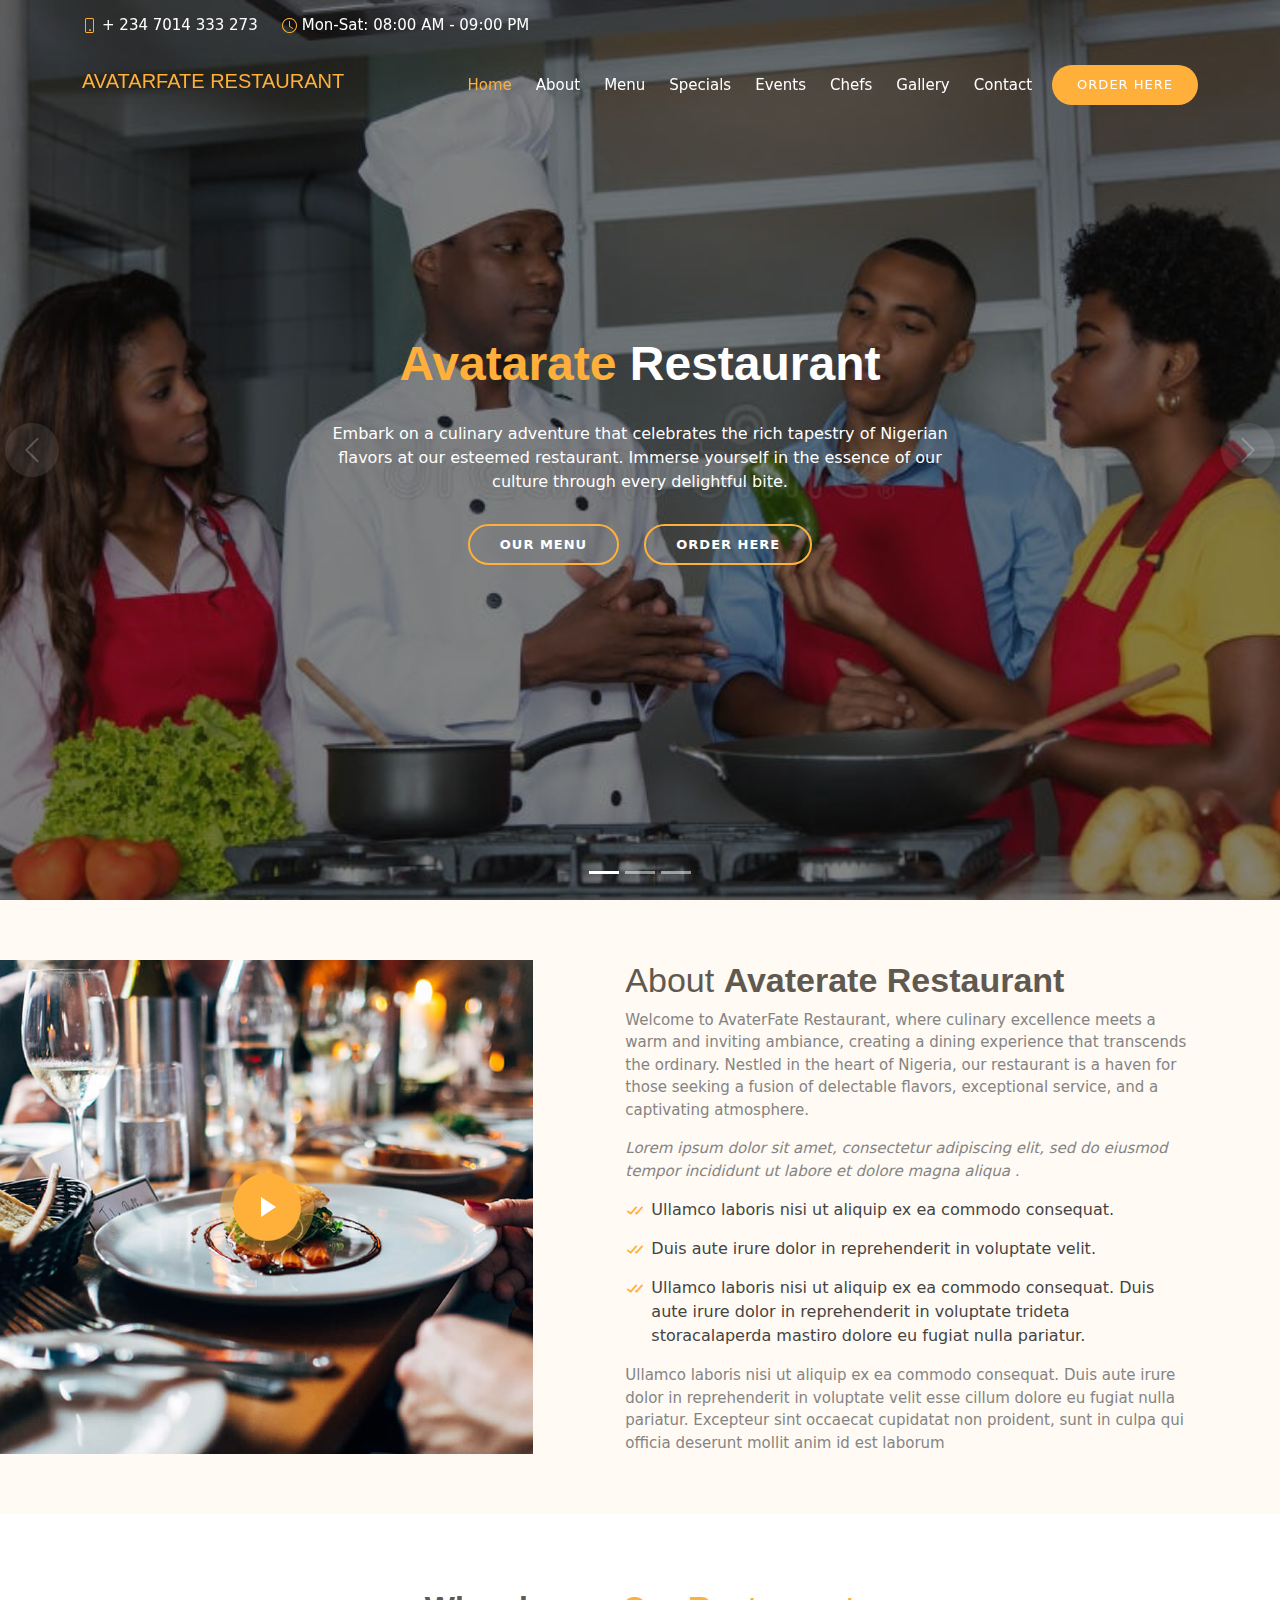
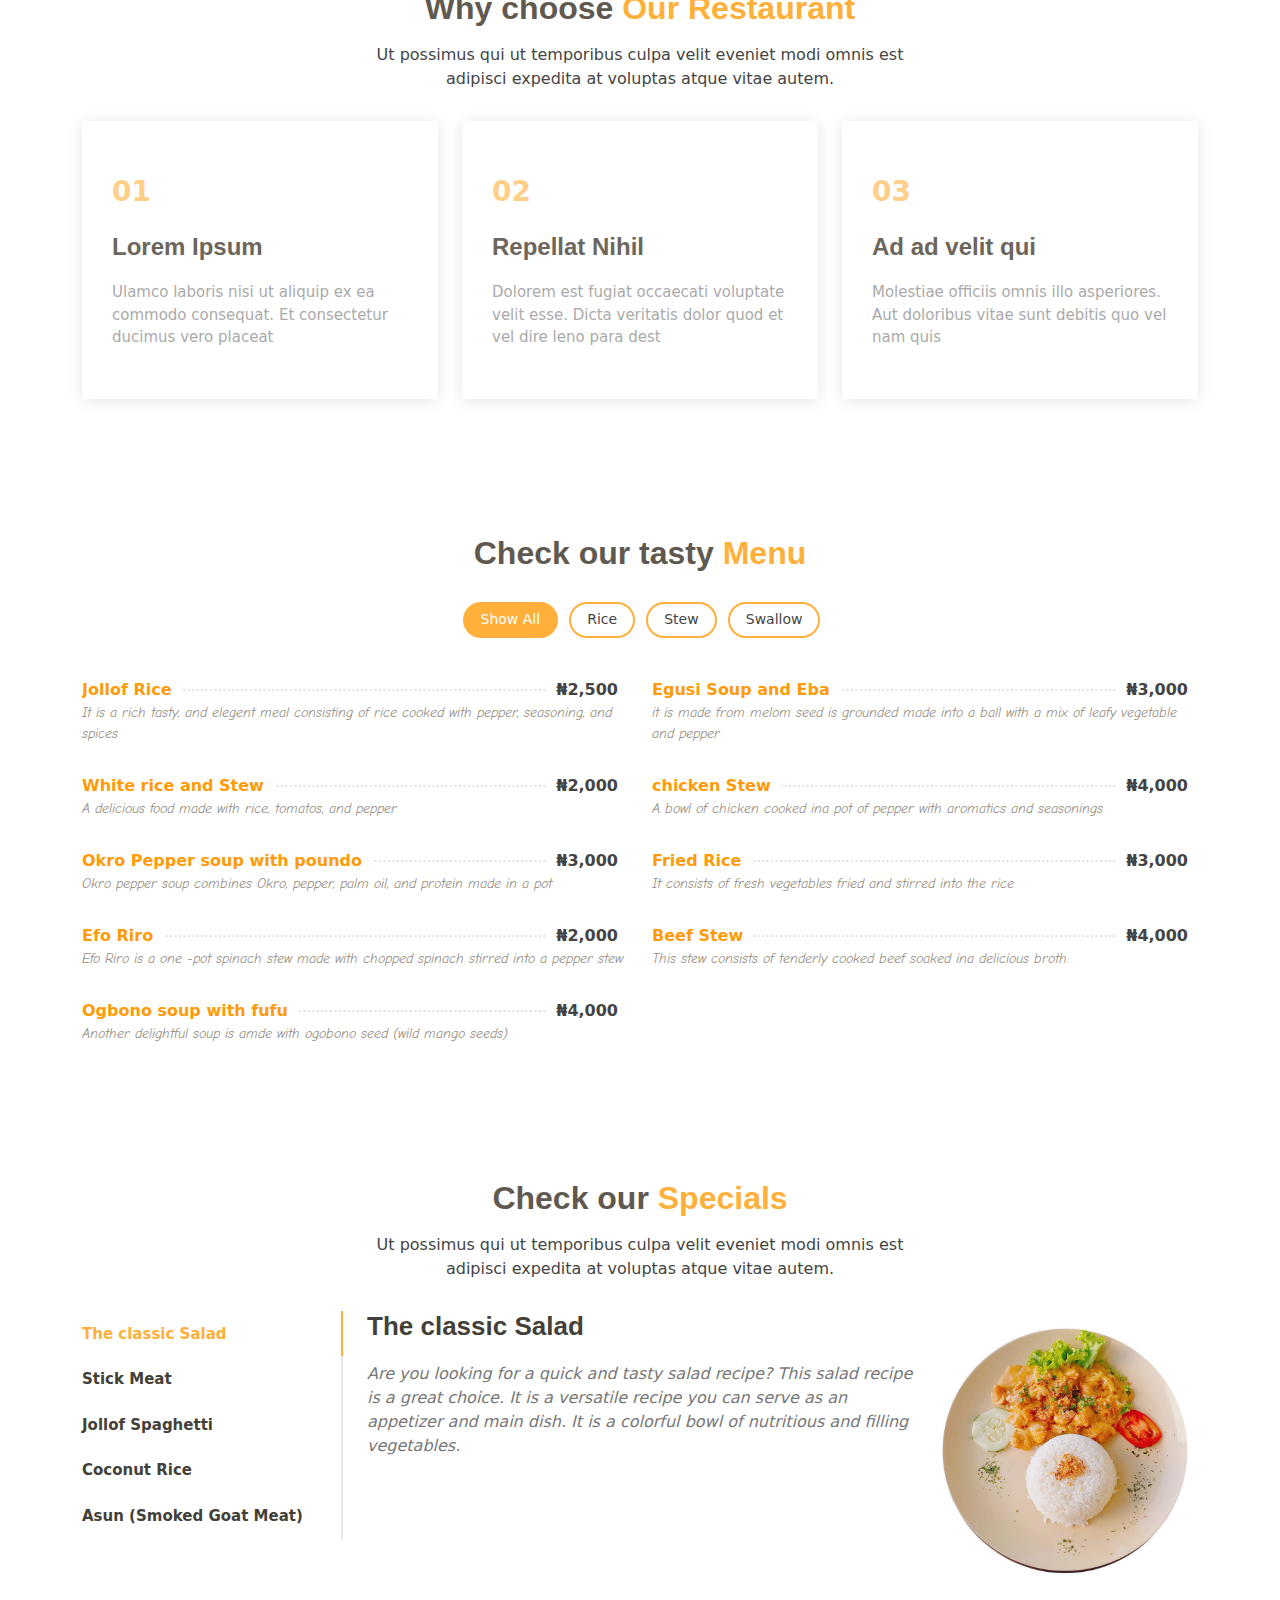
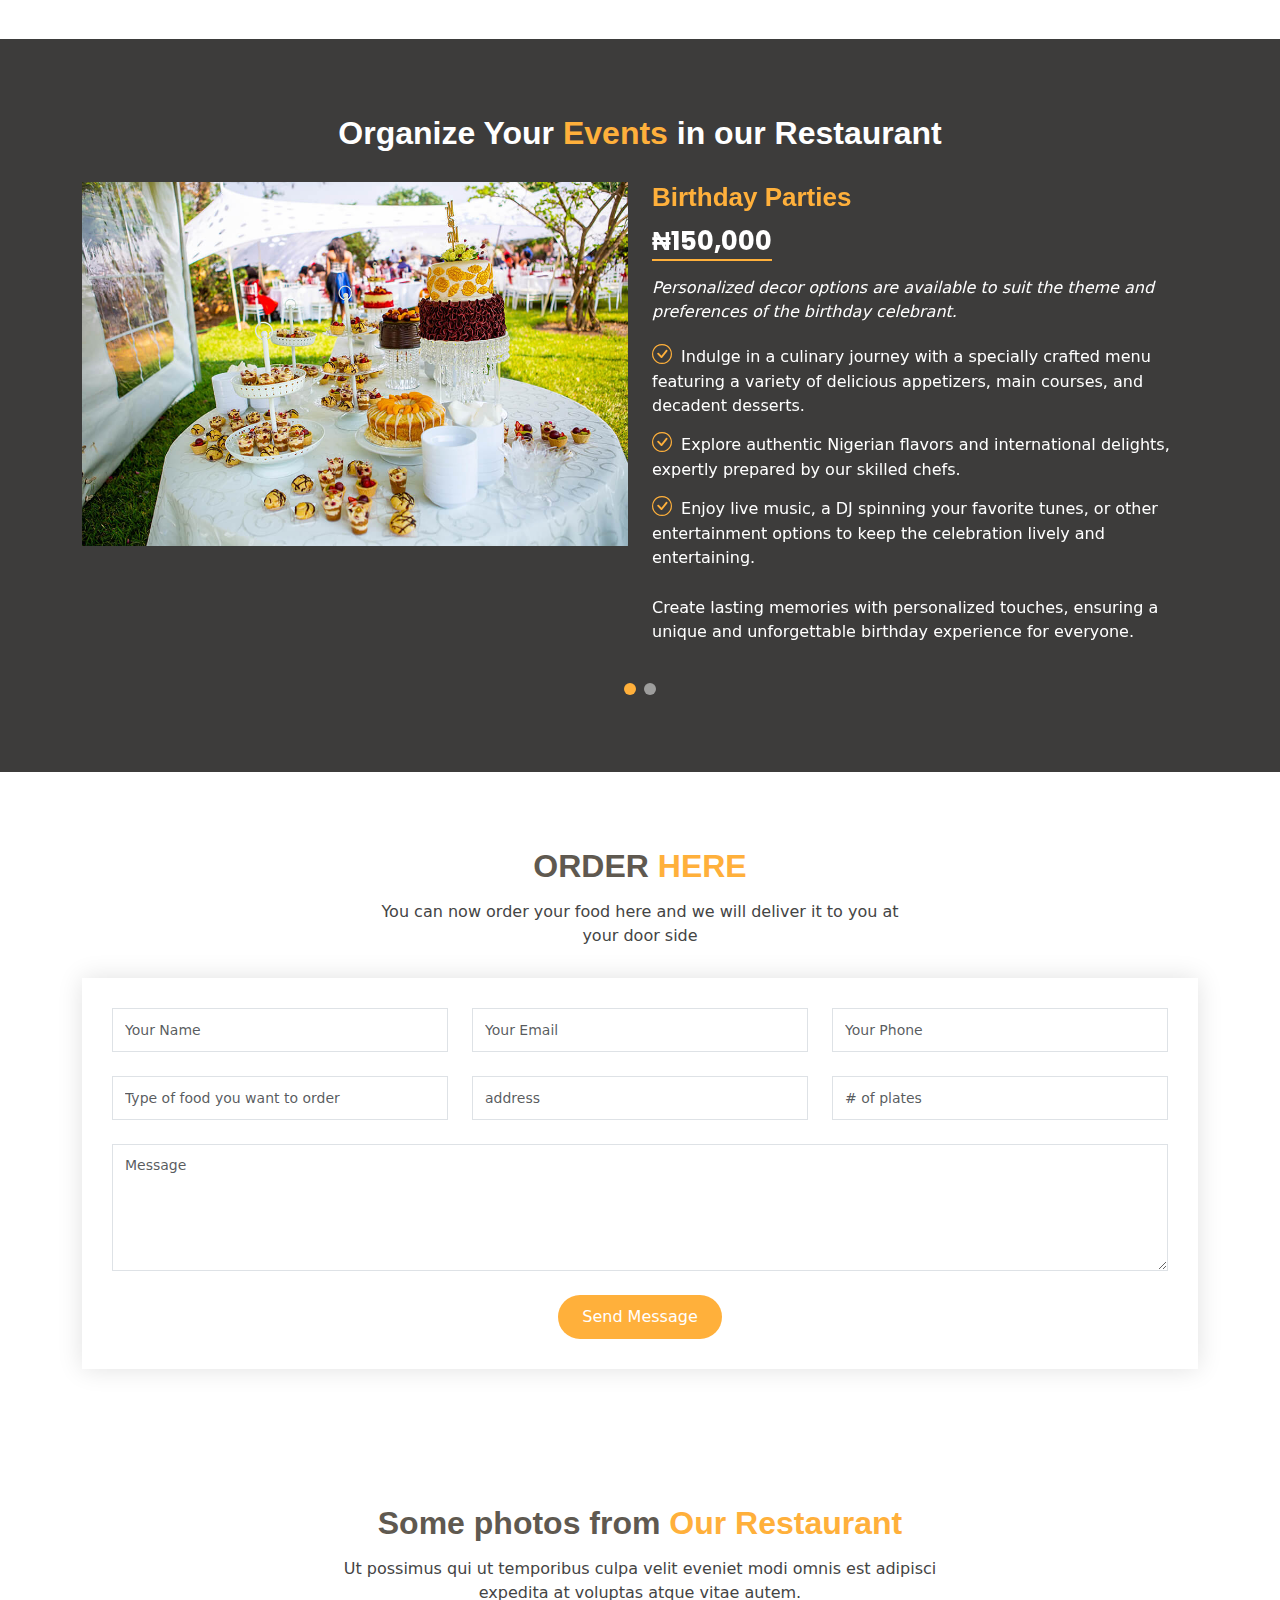
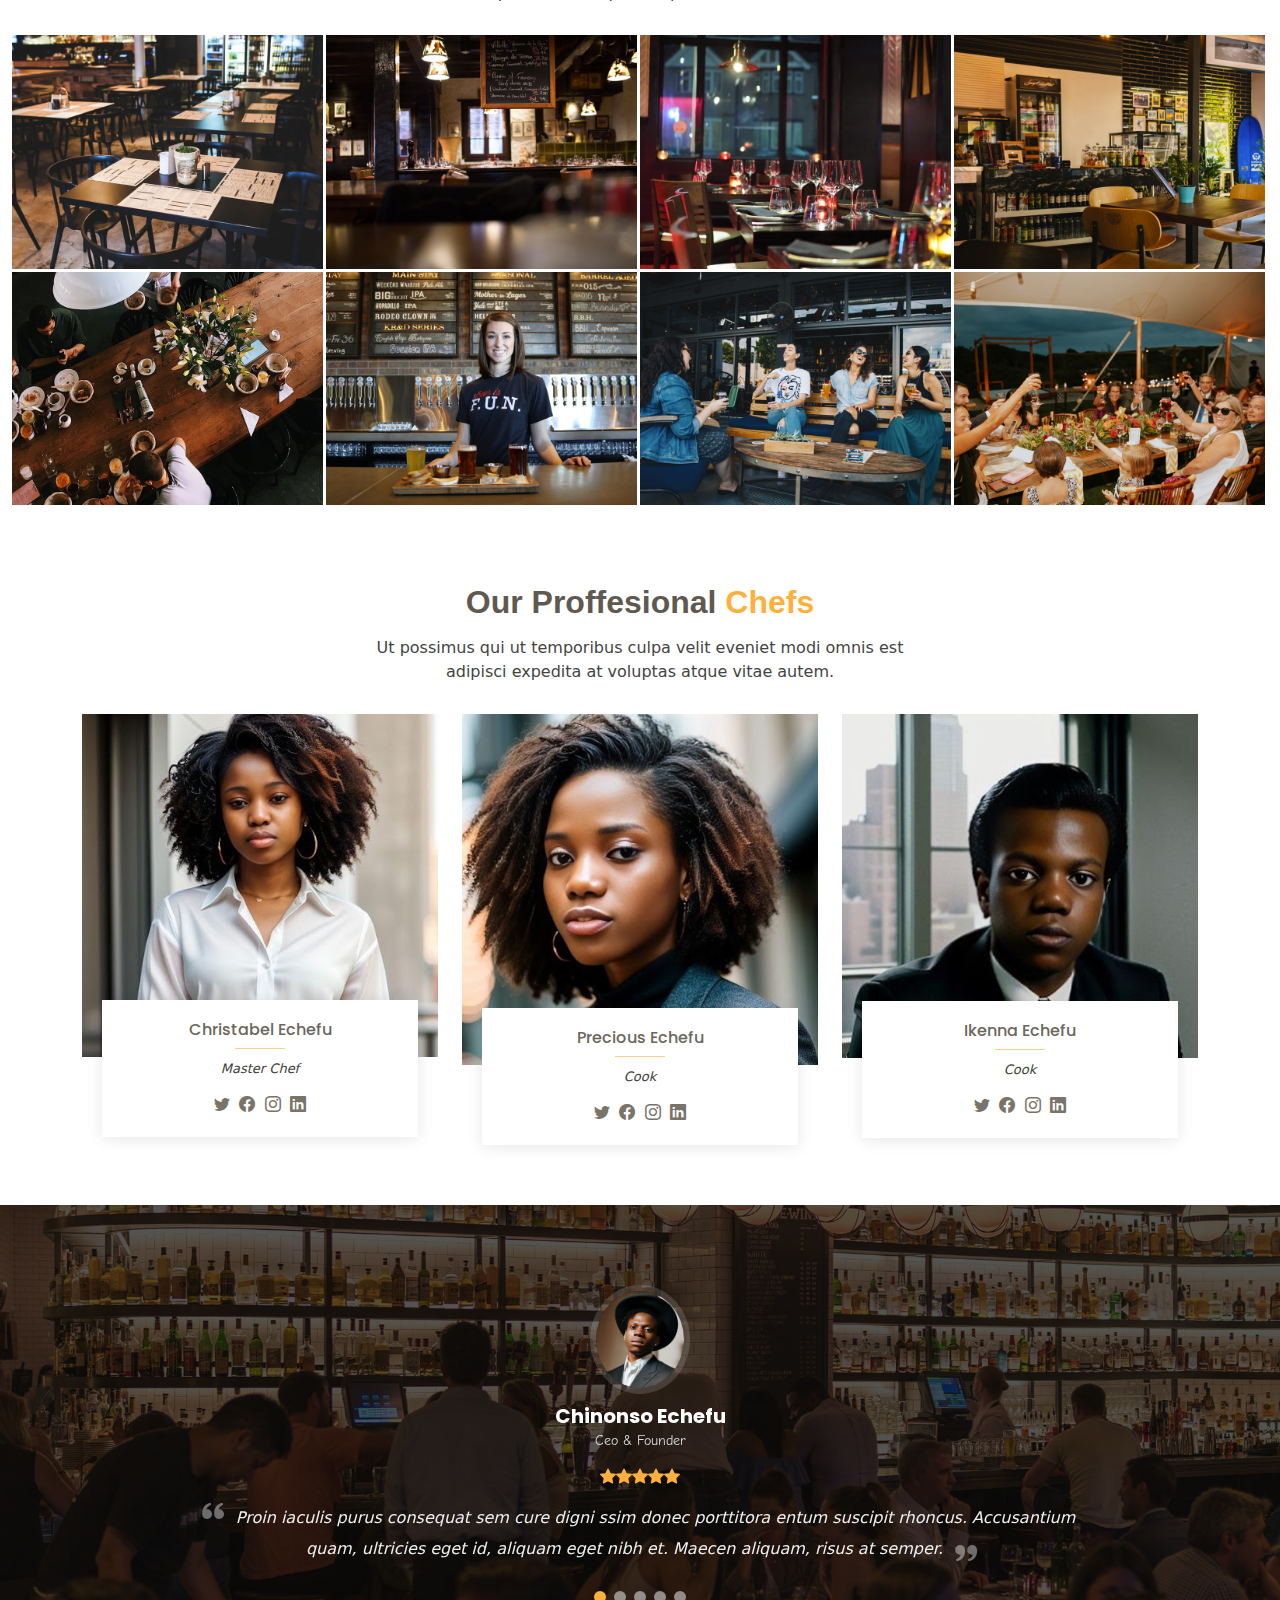
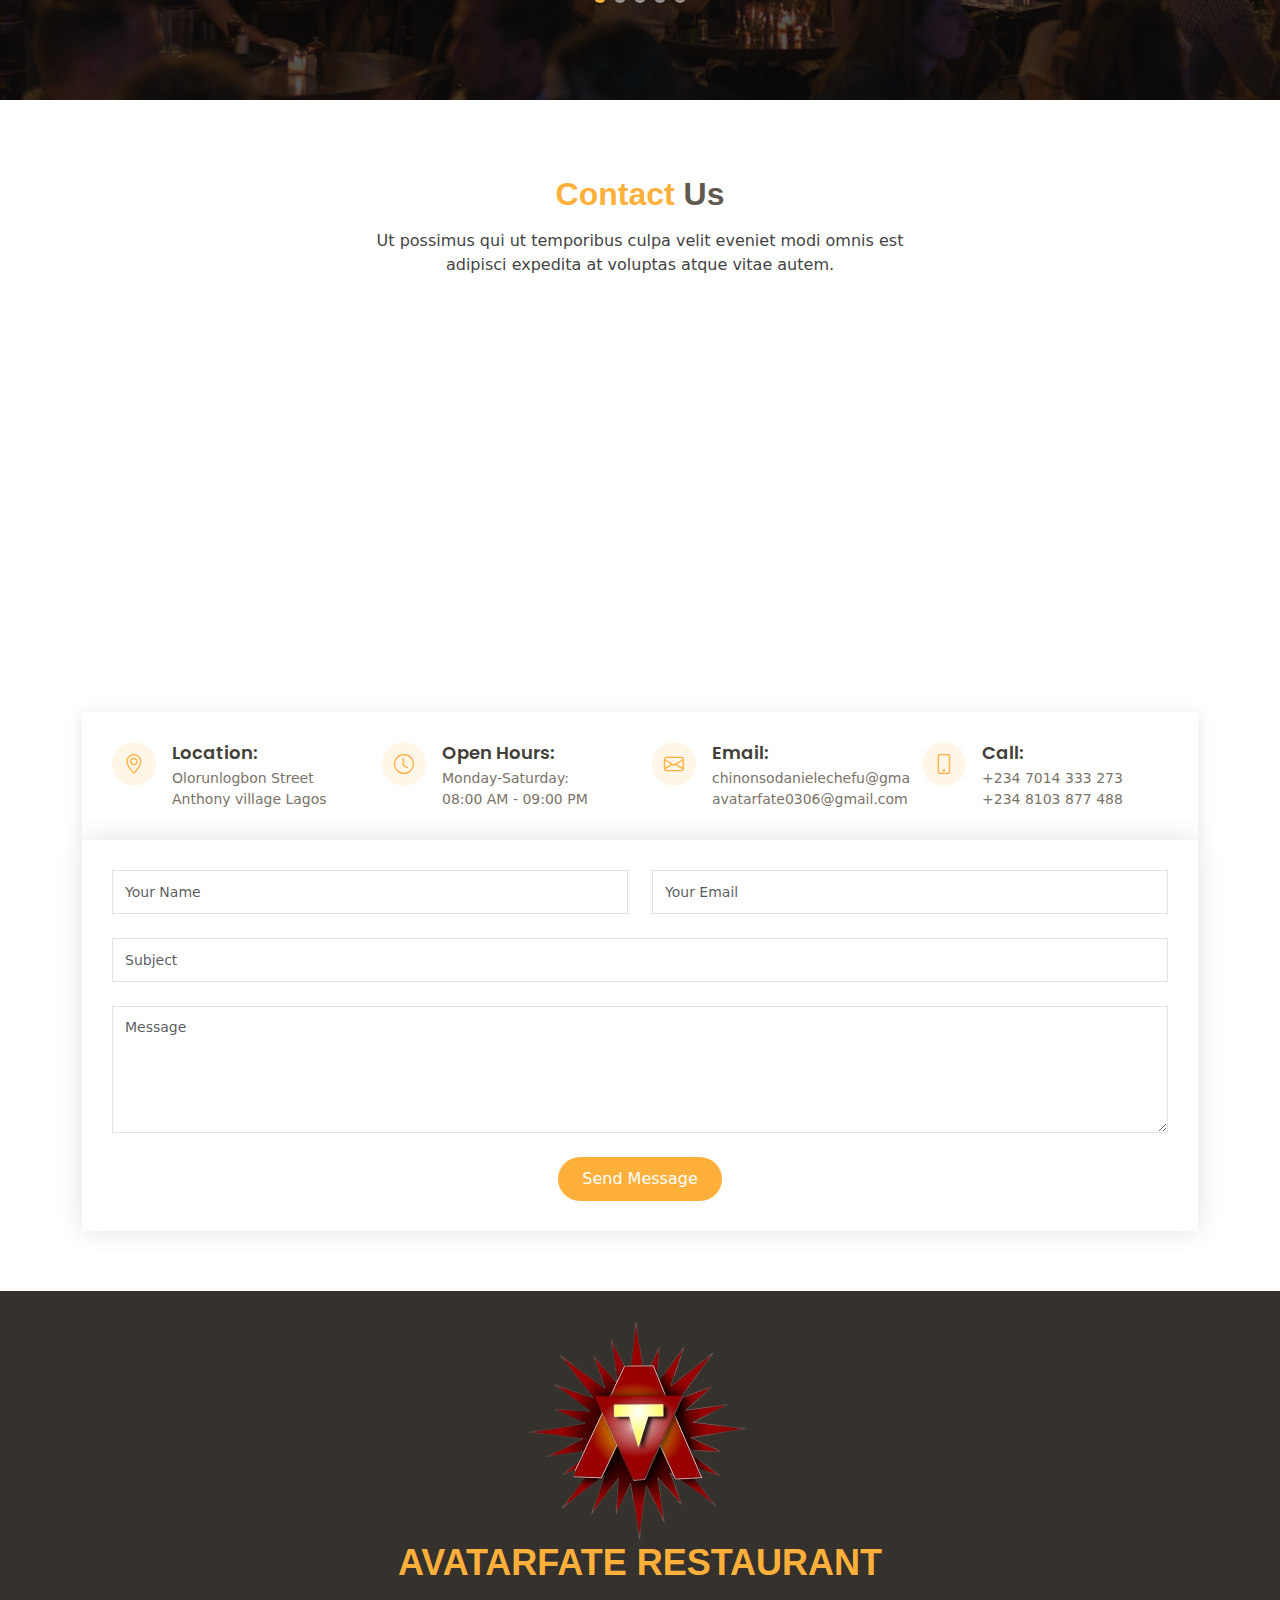
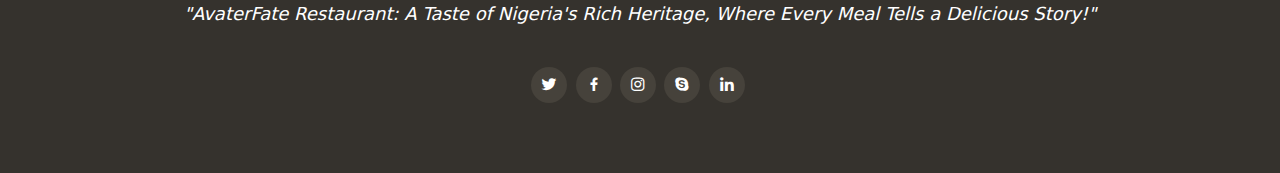
<file: index.html>
<!DOCTYPE html>
<html lang="en">

<head>
  <meta charset="utf-8">
  <meta content="width=device-width, initial-scale=1.0" name="viewport">

  <title>Avatarate</title>
  <meta content="" name="description">
  <meta content="" name="keywords">

  <!-- Favicons -->
  <link href="assets/img/logo.png" rel="icon">
  <link href="assets/img/apple-touch-icon.png" rel="apple-touch-icon">

  <!-- Google Fonts -->
  <link href="https://fonts.googleapis.com/css?family=Poppins:300,300i,400,400i,600,600i,700,700i|Satisfy|Comic+Neue:300,300i,400,400i,700,700i" rel="stylesheet">

  <!-- Vendor CSS Files -->
  <link href="assets/vendor/animate.css/animate.min.css" rel="stylesheet">
  <link href="assets/vendor/bootstrap/css/bootstrap.min.css" rel="stylesheet">
  <link href="assets/vendor/bootstrap-icons/bootstrap-icons.css" rel="stylesheet">
  <link href="assets/vendor/boxicons/css/boxicons.min.css" rel="stylesheet">
  <link href="assets/vendor/glightbox/css/glightbox.min.css" rel="stylesheet">
  <link href="assets/vendor/swiper/swiper-bundle.min.css" rel="stylesheet">

  <!-- Template Main CSS File -->
  <link href="assets/css/style.css" rel="stylesheet">

 
</head>

<body>

  <!-- ======= Top Bar ======= -->
  <section id="topbar" class="d-flex align-items-center fixed-top topbar-transparent">
    <div class="container-fluid container-xl d-flex align-items-center justify-content-center justify-content-lg-start">
      <i class="bi bi-phone d-flex align-items-center"><span>+ 234 7014 333 273</span></i>
      <i class="bi bi-clock ms-4 d-none d-lg-flex align-items-center"><span>Mon-Sat: 08:00 AM - 09:00 PM</span></i>
    </div>
  </section>

  <!-- ======= Header ======= -->
  <header id="header" class="fixed-top d-flex align-items-center header-transparent">
    <div class="container-fluid container-xl d-flex align-items-center justify-content-between">

      <div class="logo me-auto">
        <h5><a href="index.html">AVATARFATE RESTAURANT</a></h5>
        <!-- Uncomment below if you prefer to use an image logo -->
        <!-- <a href="index.html"><img src="assets/img/logo.png" alt="" class="img-fluid"></a>-->
      </div>

      <nav id="navbar" class="navbar order-last order-lg-0">
        <ul>
          <li><a class="nav-link scrollto active" href="#hero">Home</a></li>
          <li><a class="nav-link scrollto" href="#about">About</a></li>
          <li><a class="nav-link scrollto" href="#menu">Menu</a></li>
          <li><a class="nav-link scrollto" href="#specials">Specials</a></li>
          <li><a class="nav-link scrollto" href="#events">Events</a></li>
          <li><a class="nav-link scrollto" href="#chefs">Chefs</a></li>
          <li><a class="nav-link scrollto" href="#gallery">Gallery</a></li>
          <li><a class="nav-link scrollto" href="#contact">Contact</a></li>
        </ul>
        <i class="bi bi-list mobile-nav-toggle"></i>
      </nav><!-- .navbar -->

      <a href="#order-here" class="book-a-table-btn scrollto">ORDER HERE</a>

    </div>
  </header><!-- End Header -->
  

  <!-- ======= Hero Section ======= -->
  <section id="hero">
    <div class="hero-container">
      <div id="heroCarousel" data-bs-interval="5000" class="carousel slide carousel-fade" data-bs-ride="carousel">

        <ol class="carousel-indicators" id="hero-carousel-indicators"></ol>

        <div class="carousel-inner" role="listbox">

          <!-- Slide 1 -->
          <div class="carousel-item active slide1">
            <div class="carousel-container">
              <div class="carousel-content">
                <h2 class="animate__animated animate__fadeInDown"><span>Avatarate </span> Restaurant</h2>
                <p class="animate__animated animate__fadeInUp">Embark on a culinary adventure that celebrates the rich tapestry of Nigerian flavors at our esteemed restaurant. Immerse yourself in the essence of our culture through every delightful bite.</p>
                <div>
                  <a href="#menu" class="btn-menu animate__animated animate__fadeInUp scrollto">Our Menu</a>
                  <a href="#order-here" class="btn-book animate__animated animate__fadeInUp scrollto">Order Here</a>
                </div>
              </div>
            </div>
          </div>

          <!-- Slide 2 -->
          <div class="carousel-item slide2">
            <div class="carousel-container">
              <div class="carousel-content">
                <h2 class="animate__animated animate__fadeInDown">Signature Dish: Echefu Delight Platter</h2>
                <p class="animate__animated animate__fadeInUp">Indulge in the extraordinary flavors of our Echefu Delight Platter, a carefully curated ensemble that showcases the best of Nigerian cuisine. From the savory Jollof Rice to the succulent Suya skewers and the comforting Pounded Yam with Egusi Soup, this platter is a symphony of taste that promises to captivate your senses.</p>
                <div>
                  <a href="#menu" class="btn-menu animate__animated animate__fadeInUp scrollto">Our Menu</a>
                  <a href="#order-here" class="btn-book animate__animated animate__fadeInUp scrollto">Order Here</a>
                </div>
              </div>
            </div>
          </div>

          <!-- Slide 3 -->
          <div class="carousel-item slide3">
            <div class="carousel-container">
              <div class="carousel-content">
                <h2 class="animate__animated animate__fadeInDown">Spicy Afang Stew Extravaganza</h2>
                <p class="animate__animated animate__fadeInUp">Experience the bold and spicy notes of our Afang Stew, a traditional delight that combines a medley of nutritious vegetables with the robust flavors of assorted meats. This dish is a true celebration of the vibrant and diverse culinary landscape of Nigeria.</p>
                <div>
                  <a href="#menu" class="btn-menu animate__animated animate__fadeInUp scrollto">Our Menu</a>
                  <a href="#order-here" class="btn-book animate__animated animate__fadeInUp scrollto">Order Here</a>
                </div>
              </div>
            </div>
          </div>

        </div>

        <a class="carousel-control-prev" href="#heroCarousel" role="button" data-bs-slide="prev">
          <span class="carousel-control-prev-icon bi bi-chevron-left" aria-hidden="true"></span>
        </a>

        <a class="carousel-control-next" href="#heroCarousel" role="button" data-bs-slide="next">
          <span class="carousel-control-next-icon bi bi-chevron-right" aria-hidden="true"></span>
        </a>

      </div>
    </div>
  </section><!-- End Hero -->

  <main id="main">

    <!-- ======= About Section ======= -->
    <section id="about" class="about">
      <div class="container-fluid">

        <div class="row">

          <div class="col-lg-5 align-items-stretch video-box aboutpic";>
            <a href="https://www.youtube.com/watch?v=jDDaplaOz7Q" class="venobox play-btn mb-4" data-vbtype="video" data-autoplay="true"></a>
          </div>

          <div class="col-lg-7 d-flex flex-column justify-content-center align-items-stretch">

            <div class="content">
              <h3>About <strong> Avaterate Restaurant</strong></h3>
              <p>
                Welcome to AvaterFate Restaurant, where culinary excellence meets a warm and inviting ambiance, creating a dining experience that transcends the ordinary. Nestled in the heart of Nigeria, our restaurant is a haven for those seeking a fusion of delectable flavors, exceptional service, and a captivating atmosphere.
              </p>
              <p class="fst-italic">
                Lorem ipsum dolor sit amet, consectetur adipiscing elit, sed do eiusmod tempor incididunt ut labore et dolore
                magna aliqua .
              </p>
              <ul>
                <li><i class="bx bx-check-double"></i> Ullamco laboris nisi ut aliquip ex ea commodo consequat.</li>
                <li><i class="bx bx-check-double"></i> Duis aute irure dolor in reprehenderit in voluptate velit.</li>
                <li><i class="bx bx-check-double"></i> Ullamco laboris nisi ut aliquip ex ea commodo consequat. Duis aute irure dolor in reprehenderit in voluptate trideta storacalaperda mastiro dolore eu fugiat nulla pariatur.</li>
              </ul>
              <p>
                Ullamco laboris nisi ut aliquip ex ea commodo consequat. Duis aute irure dolor in reprehenderit in voluptate
                velit esse cillum dolore eu fugiat nulla pariatur. Excepteur sint occaecat cupidatat non proident, sunt in
                culpa qui officia deserunt mollit anim id est laborum
              </p>
            </div>

          </div>

        </div>

      </div>
    </section><!-- End About Section -->

    <!-- ======= Whu Us Section ======= -->
    <section id="why-us" class="why-us">
      <div class="container">

        <div class="section-title">
          <h2>Why choose <span>Our Restaurant</span></h2>
          <p>Ut possimus qui ut temporibus culpa velit eveniet modi omnis est adipisci expedita at voluptas atque vitae autem.</p>
        </div>

        <div class="row">

          <div class="col-lg-4">
            <div class="box">
              <span>01</span>
              <h4>Lorem Ipsum</h4>
              <p>Ulamco laboris nisi ut aliquip ex ea commodo consequat. Et consectetur ducimus vero placeat</p>
            </div>
          </div>

          <div class="col-lg-4 mt-4 mt-lg-0">
            <div class="box">
              <span>02</span>
              <h4>Repellat Nihil</h4>
              <p>Dolorem est fugiat occaecati voluptate velit esse. Dicta veritatis dolor quod et vel dire leno para dest</p>
            </div>
          </div>

          <div class="col-lg-4 mt-4 mt-lg-0">
            <div class="box">
              <span>03</span>
              <h4> Ad ad velit qui</h4>
              <p>Molestiae officiis omnis illo asperiores. Aut doloribus vitae sunt debitis quo vel nam quis</p>
            </div>
          </div>

        </div>

      </div>
    </section><!-- End Whu Us Section -->

    <!-- ======= Menu Section ======= -->
    <section id="menu" class="menu">
      <div class="container">

        <div class="section-title">
          <h2>Check our tasty <span>Menu</span></h2>
        </div>

        <div class="row">
          <div class="col-lg-12 d-flex ">
            <ul id="menu-flters">
              <li data-filter="*" class="filter-active">Show All</li>
              <li data-filter=".filter-starters">Rice</li>
              <li data-filter=".filter-salads">Stew</li>
              <li data-filter=".filter-specialty">Swallow</li>
            </ul>
          </div>
        </div>

        <div class="row menu-container">

          <div class="col-lg-6 menu-item filter-starters">
            <div class="menu-content">
              <a href="#">Jollof Rice</a><span>₦2,500</span>
            </div>
            <div class="menu-ingredients">
              It is a rich tasty, and elegent meal consisting of rice cooked with pepper, seasoning, and spices
            </div>
          </div>

          <div class="col-lg-6 menu-item filter-specialty">
            <div class="menu-content">
              <a href="#">Egusi Soup and Eba</a><span>₦3,000</span>
            </div>
            <div class="menu-ingredients">
              it is made from melom seed is grounded made into a ball with a mix of leafy vegetable and pepper
            </div>
          </div>

          <div class="col-lg-6 menu-item filter-starters">
            <div class="menu-content">
              <a href="#">White rice and Stew</a><span>₦2,000</span>
            </div>
            <div class="menu-ingredients">
              A delicious food made with rice, tomatos, and pepper
            </div>
          </div>

          <div class="col-lg-6 menu-item filter-salads">
            <div class="menu-content">
              <a href="#">chicken Stew</a><span>₦4,000</span>
            </div>
            <div class="menu-ingredients">
              A bowl of chicken cooked ina pot of pepper with aromatics and seasonings
            </div>
          </div>

          <div class="col-lg-6 menu-item filter-specialty">
            <div class="menu-content">
              <a href="#">Okro Pepper soup with poundo</a><span>₦3,000</span>
            </div>
            <div class="menu-ingredients">
              Okro pepper soup combines Okro, pepper, palm oil, and protein made in a pot
            </div>
          </div>

          <div class="col-lg-6 menu-item filter-starters">
            <div class="menu-content">
              <a href="#">Fried Rice</a><span>₦3,000</span>
            </div>
            <div class="menu-ingredients">
              It consists of fresh vegetables fried and stirred into the rice
            </div>
          </div>

          <div class="col-lg-6 menu-item filter-salads">
            <div class="menu-content">
              <a href="#">Efo Riro</a><span>₦2,000</span>
            </div>
            <div class="menu-ingredients">
              Efo Riro is a one -pot spinach stew made with chopped spinach stirred into a pepper stew
            </div>
          </div>

          <div class="col-lg-6 menu-item filter-salads">
            <div class="menu-content">
              <a href="#">Beef Stew</a><span>₦4,000</span>
            </div>
            <div class="menu-ingredients">
              This stew consists of tenderly cooked beef soaked ina delicious broth.
            </div>
          </div>

          <div class="col-lg-6 menu-item filter-specialty">
            <div class="menu-content">
              <a href="#"> Ogbono soup with fufu</a><span>₦4,000</span>
            </div>
            <div class="menu-ingredients">
              Another delightful soup is amde with ogobono seed (wild mango seeds)
            </div>
          </div>

        </div>

      </div>
    </section><!-- End Menu Section -->

    <!-- ======= Specials Section ======= -->
    <section id="specials" class="specials">
      <div class="container">

        <div class="section-title">
          <h2>Check our <span>Specials</span></h2>
          <p>Ut possimus qui ut temporibus culpa velit eveniet modi omnis est adipisci expedita at voluptas atque vitae autem.</p>
        </div>

        <div class="row">
          <div class="col-lg-3">
            <ul class="nav nav-tabs flex-column">
              <li class="nav-item">
                <a class="nav-link active show" data-bs-toggle="tab" href="#tab-1">  The classic Salad</a>
              </li>
              <li class="nav-item">
                <a class="nav-link" data-bs-toggle="tab" href="#tab-2">Stick Meat</a>
              </li>
              <li class="nav-item">
                <a class="nav-link" data-bs-toggle="tab" href="#tab-3"> Jollof Spaghetti</a>
              </li>
              <li class="nav-item">
                <a class="nav-link" data-bs-toggle="tab" href="#tab-4">Coconut Rice</a>
              </li>
              <li class="nav-item">
                <a class="nav-link" data-bs-toggle="tab" href="#tab-5">Asun (Smoked Goat Meat)</a>
              </li>
            </ul>
          </div>
          <div class="col-lg-9 mt-4 mt-lg-0">
            <div class="tab-content">
              <div class="tab-pane active show" id="tab-1">
                <div class="row">
                  <div class="col-lg-8 details order-2 order-lg-1">
                    <h3>The classic Salad</h3>
                    <p class="fst-italic">Are you looking for a quick and tasty salad recipe? This salad recipe is a great choice. It is a versatile recipe you can serve as an appetizer and main dish. It is a colorful bowl of nutritious and filling vegetables.</p>
                  </div>
                  <div class="col-lg-4 text-center order-1 order-lg-2">
                    <img src="assets/img/specials-1.jpg" alt="" class="img-fluid">
                  </div>
                </div>
              </div>
              <div class="tab-pane" id="tab-2">
                <div class="row">
                  <div class="col-lg-8 details order-2 order-lg-1">
                    <h3>Stick Meat</h3>
                    <p class="fst-italic">Everyone loves fried beef. Indulge yourself with addictive chunks of fried meat arranged on sticks with bell peppers. It is a regular starter at parties and a colorful Nigerian snack</p>
                  </div>
                  <div class="col-lg-4 text-center order-1 order-lg-2">
                    <img src="assets/img/specials-2.jpg" alt="" class="img-fluid">
                  </div>
                </div>
              </div>
              <div class="tab-pane" id="tab-3">
                <div class="row">
                  <div class="col-lg-8 details order-2 order-lg-1">
                    <h3>Jollof Spaghetti</h3>
                    <p class="fst-italic">This is not a regular everyday spaghetti that you eat with ready-made stew. It is a one-pot stewed spaghetti recipe made with aromatics, vegetable oil, and pepper. You can stir your choice of protein and eat it for lunch or dinner.</p>
                  </div>
                  <div class="col-lg-4 text-center order-1 order-lg-2">
                    <img src="assets/img/specials-3.jpg" alt="" class="img-fluid">
                  </div>
                </div>
              </div>
              <div class="tab-pane" id="tab-4">
                <div class="row">
                  <div class="col-lg-8 details order-2 order-lg-1">
                    <h3>Coconut Rice</h3>
                    <p class="fst-italic">Coconut rice is a great option if you want to make something different from the classic rice. The rice is cooked in coconut milk to give a rich and exotic savor. This coconut rice is a simple recipe loaded with flavor.</p>
                  </div>
                  <div class="col-lg-4 text-center order-1 order-lg-2">
                    <img src="assets/img/specials-4.jpg" alt="" class="img-fluid">
                  </div>
                </div>
              </div>
              <div class="tab-pane" id="tab-5">
                <div class="row">
                  <div class="col-lg-8 details order-2 order-lg-1">
                    <h3>Asun (Smoked Goat Meat)</h3>
                    <p class="fst-italic">Smoked goat meat is an outstanding recipe. It is a great game recipe that is also suitable for family hangouts, picnics, and get-togethers. The meats are cut in chunks, seasoned, smoked, and stirred in blended spicy pepper.</p>
                  </div>
                  <div class="col-lg-4 text-center order-1 order-lg-2">
                    <img src="assets/img/specials-5.jpg" alt="" class="img-fluid">
                  </div>
                </div>
              </div>
            </div>
          </div>
        </div>

      </div>
    </section><!-- End Specials Section -->

    <!-- ======= Events Section ======= -->
    <section id="events" class="events">
      <div class="container">

        <div class="section-title">
          <h2>Organize Your <span>Events</span> in our Restaurant</h2>
        </div>

        <div class="events-slider swiper">
          <div class="swiper-wrapper">

            <div class="swiper-slide">
              <div class="row event-item">
                <div class="col-lg-6">
                  <img src="assets/img/event-birthday.jpg" class="img-fluid" alt="">
                </div>
                <div class="col-lg-6 pt-4 pt-lg-0 content">
                  <h3>Birthday Parties</h3>
                  <div class="price">
                    <p><span>₦150,000</span></p>
                  </div>
                  <p class="fst-italic">
                    Personalized decor options are available to suit the theme and preferences of the birthday celebrant.
                  </p>
                  <ul>
                    <li><i class="bi bi-check-circle"></i> Indulge in a culinary journey with a specially crafted menu featuring a variety of delicious appetizers, main courses, and decadent desserts.</li>
                    <li><i class="bi bi-check-circle"></i> Explore authentic Nigerian flavors and international delights, expertly prepared by our skilled chefs.</li>
                    <li><i class="bi bi-check-circle"></i> Enjoy live music, a DJ spinning your favorite tunes, or other entertainment options to keep the celebration lively and entertaining.</li>
                  </ul>
                  <p>
                    Create lasting memories with personalized touches, ensuring a unique and unforgettable birthday experience for everyone.
                  </p>
                </div>
              </div>
            </div><!-- End testimonial item -->

            <div class="swiper-slide">
              <div class="row event-item">
                <div class="col-lg-6">
                  <img src="assets/img/event-private.jpg" class="img-fluid" alt="">
                </div>
                <div class="col-lg-6 pt-4 pt-lg-0 content">
                  <h3>Private Parties</h3>
                  <div class="price">
                    <p><span>₦120,000</span></p>
                  </div>
                  <p class="fst-italic">
                    Enjoy the luxury of having the entire restaurant exclusively for your private event, providing an intimate and private setting for you and your guests.
                  </p>
                  <ul>
                    <li><i class="bi bi-check-circle"></i> Experience the ambiance of AvaterFate Restaurant without the presence of other patrons, creating a personalized and exclusive atmosphere.</li>
                    <li><i class="bi bi-check-circle"></i> Customize the decor to match the theme or style of your private party, creating a unique and visually appealing setting.</li>
                    <li><i class="bi bi-check-circle"></i>Our skilled chefs can create a customized menu to suit the preferences and dietary requirements of your guests, ensuring a delightful dining experience.</li>
                  </ul>
                  <p>
                    Revel in the comfort of a dedicated space for your guests to celebrate without interruptions.
                  </p>
                </div>
              </div>
            </div><!-- End testimonial item -->

            
          </div>
          <div class="swiper-pagination"></div>
        </div>

      </div>
    </section><!-- End Events Section -->

    <!-- ======= ORDER HERE Section ======= -->
    <section id="order-here" class="book-a-table">
      <div class="container">

        <div class="section-title">
          <h2>ORDER <span>HERE</span></h2>
          <p>You can now order your food here and we will deliver it to you at your door side </p>
        </div>

        <form action="forms/book-a-table.php" method="post" role="form" class="php-email-form">
          <div class="row">
            <div class="col-lg-4 col-md-6 form-group">
              <input type="text" name="name" class="form-control" id="name" placeholder="Your Name" data-rule="minlen:4" data-msg="Please enter at least 4 chars">
              <div class="validate"></div>
            </div>
            <div class="col-lg-4 col-md-6 form-group mt-3 mt-md-0">
              <input type="email" class="form-control" name="email" id="email" placeholder="Your Email" data-rule="email" data-msg="Please enter a valid email">
              <div class="validate"></div>
            </div>
            <div class="col-lg-4 col-md-6 form-group mt-3 mt-md-0">
              <input type="text" class="form-control" name="phone" id="phone" placeholder="Your Phone" data-rule="minlen:4" data-msg="Please enter at least 4 chars">
              <div class="validate"></div>
            </div>
            <div class="col-lg-4 col-md-6 form-group mt-3">
              <input type="text" name="date" class="form-control" id="date" placeholder="Type of food you want to order" data-rule="minlen:4" data-msg="Please enter at least 4 chars">
              <div class="validate"></div>
            </div>
            <div class="col-lg-4 col-md-6 form-group mt-3">
              <input type="text" class="form-control" name="time" id="time" placeholder="address" data-rule="minlen:4" data-msg="Please enter at least 4 chars">
              <div class="validate"></div>
            </div>
            <div class="col-lg-4 col-md-6 form-group mt-3">
              <input type="number" class="form-control" name="people" id="people" placeholder="# of plates" data-rule="minlen:1" data-msg="Please enter at least 1 chars">
              <div class="validate"></div>
            </div>
          </div>
          <div class="form-group mt-3">
            <textarea class="form-control" name="message" rows="5" placeholder="Message"></textarea>
            <div class="validate"></div>
          </div>
          <div class="mb-3">
            <div class="loading">Loading</div>
            <div class="error-message"></div>
            <div class="sent-message">Your booking request was sent. We will call back or send an Email to confirm your reservation. Thank you!</div>
          </div>
          <div class="text-center"><button type="submit">Send Message</button></div>
        </form>

      </div>
    </section><!-- End of ORDER HERE Section -->

    <!-- ======= Gallery Section ======= -->
    <section id="gallery" class="gallery">
      <div class="container-fluid">

        <div class="section-title">
          <h2>Some photos from <span>Our Restaurant</span></h2>
          <p>Ut possimus qui ut temporibus culpa velit eveniet modi omnis est adipisci expedita at voluptas atque vitae autem.</p>
        </div>

        <div class="row g-0">

          <div class="col-lg-3 col-md-4">
            <div class="gallery-item">
              <a href="assets/img/gallery/gallery-1.jpg" class="gallery-lightbox">
                <img src="assets/img/gallery/gallery-1.jpg" alt="" class="img-fluid">
              </a>
            </div>
          </div>

          <div class="col-lg-3 col-md-4">
            <div class="gallery-item">
              <a href="assets/img/gallery/gallery-2.jpg" class="gallery-lightbox">
                <img src="assets/img/gallery/gallery-2.jpg" alt="" class="img-fluid">
              </a>
            </div>
          </div>

          <div class="col-lg-3 col-md-4">
            <div class="gallery-item">
              <a href="assets/img/gallery/gallery-3.jpg" class="gallery-lightbox">
                <img src="assets/img/gallery/gallery-3.jpg" alt="" class="img-fluid">
              </a>
            </div>
          </div>

          <div class="col-lg-3 col-md-4">
            <div class="gallery-item">
              <a href="assets/img/gallery/gallery-4.jpg" class="gallery-lightbox">
                <img src="assets/img/gallery/gallery-4.jpg" alt="" class="img-fluid">
              </a>
            </div>
          </div>

          <div class="col-lg-3 col-md-4">
            <div class="gallery-item">
              <a href="assets/img/gallery/gallery-5.jpg" class="gallery-lightbox">
                <img src="assets/img/gallery/gallery-5.jpg" alt="" class="img-fluid">
              </a>
            </div>
          </div>

          <div class="col-lg-3 col-md-4">
            <div class="gallery-item">
              <a href="assets/img/gallery/gallery-6.jpg" class="gallery-lightbox">
                <img src="assets/img/gallery/gallery-6.jpg" alt="" class="img-fluid">
              </a>
            </div>
          </div>

          <div class="col-lg-3 col-md-4">
            <div class="gallery-item">
              <a href="assets/img/gallery/gallery-7.jpg" class="gallery-lightbox">
                <img src="assets/img/gallery/gallery-7.jpg" alt="" class="img-fluid">
              </a>
            </div>
          </div>

          <div class="col-lg-3 col-md-4">
            <div class="gallery-item">
              <a href="assets/img/gallery/gallery-8.jpg" class="gallery-lightbox">
                <img src="assets/img/gallery/gallery-8.jpg" alt="" class="img-fluid">
              </a>
            </div>
          </div>

        </div>

      </div>
    </section><!-- End Gallery Section -->

    <!-- ======= Chefs Section ======= -->
    <section id="chefs" class="chefs">
      <div class="container">

        <div class="section-title">
          <h2>Our Proffesional <span>Chefs</span></h2>
          <p>Ut possimus qui ut temporibus culpa velit eveniet modi omnis est adipisci expedita at voluptas atque vitae autem.</p>
        </div>

        <div class="row">

          <div class="col-lg-4 col-md-6">
            <div class="member">
              <div class="pic"><img src="assets/img/chefs/prisca 1.JPG" class="img-fluid" alt=""></div>
              <div class="member-info">
                <h4>Christabel Echefu</h4>
                <span>Master Chef</span>
                <div class="social">
                  <a href=""><i class="bi bi-twitter"></i></a>
                  <a href=""><i class="bi bi-facebook"></i></a>
                  <a href=""><i class="bi bi-instagram"></i></a>
                  <a href=""><i class="bi bi-linkedin"></i></a>
                </div>
              </div>
            </div>
          </div>

          <div class="col-lg-4 col-md-6">
            <div class="member">
              <div class="pic"><img src="assets/img/chefs/precious.JPG" class="img-fluid" alt=""></div>
              <div class="member-info">
                <h4>Precious Echefu</h4>
                <span>Cook</span>
                <div class="social">
                  <a href=""><i class="bi bi-twitter"></i></a>
                  <a href=""><i class="bi bi-facebook"></i></a>
                  <a href=""><i class="bi bi-instagram"></i></a>
                  <a href=""><i class="bi bi-linkedin"></i></a>
                </div>
              </div>
            </div>
          </div>

          <div class="col-lg-4 col-md-6">
            <div class="member">
              <div class="pic"><img src="assets/img/chefs/ikenna.JPG" class="img-fluid" alt=""></div>
              <div class="member-info">
                <h4>Ikenna Echefu</h4>
                <span>Cook</span>
                <div class="social">
                  <a href=""><i class="bi bi-twitter"></i></a>
                  <a href=""><i class="bi bi-facebook"></i></a>
                  <a href=""><i class="bi bi-instagram"></i></a>
                  <a href=""><i class="bi bi-linkedin"></i></a>
                </div>
              </div>
            </div>
          </div>

        </div>

      </div>
    </section><!-- End Chefs Section -->

    <!-- ======= Testimonials Section ======= -->
    <section id="testimonials" class="testimonials">
      <div class="container position-relative">

        <div class="testimonials-slider swiper" data-aos="fade-up" data-aos-delay="100">
          <div class="swiper-wrapper">

            <div class="swiper-slide">
              <div class="testimonial-item">
                <img src="assets/img/testimonials/chinonso.JPG" class="testimonial-img" alt="">
                <h3>Chinonso Echefu</h3>
                <h4>Ceo &amp; Founder</h4>
                <div class="stars">
                  <i class="bi bi-star-fill"></i><i class="bi bi-star-fill"></i><i class="bi bi-star-fill"></i><i class="bi bi-star-fill"></i><i class="bi bi-star-fill"></i>
                </div>
                <p>
                  <i class="bx bxs-quote-alt-left quote-icon-left"></i>
                  Proin iaculis purus consequat sem cure digni ssim donec porttitora entum suscipit rhoncus. Accusantium quam, ultricies eget id, aliquam eget nibh et. Maecen aliquam, risus at semper.
                  <i class="bx bxs-quote-alt-right quote-icon-right"></i>
                </p>
              </div>
            </div><!-- End testimonial item -->

            <div class="swiper-slide">
              <div class="testimonial-item">
                <img src="assets/img/testimonials/prisca.JPG" class="testimonial-img" alt="">
                <h3>Christabel Echefu</h3>
                <h4>Managing Director</h4>
                <div class="stars">
                  <i class="bi bi-star-fill"></i><i class="bi bi-star-fill"></i><i class="bi bi-star-fill"></i><i class="bi bi-star-fill"></i><i class="bi bi-star-fill"></i>
                </div>
                <p>
                  <i class="bx bxs-quote-alt-left quote-icon-left"></i>
                  Export tempor illum tamen malis malis eram quae irure esse labore quem cillum quid cillum eram malis quorum velit fore eram velit sunt aliqua noster fugiat irure amet legam anim culpa.
                  <i class="bx bxs-quote-alt-right quote-icon-right"></i>
                </p>
              </div>
            </div><!-- End testimonial item -->

            <div class="swiper-slide">
              <div class="testimonial-item">
                <img src="assets/img/testimonials/precious.JPG" class="testimonial-img" alt="">
                <h3>Precious Echefu</h3>
                <h4>Director</h4>
                <div class="stars">
                  <i class="bi bi-star-fill"></i><i class="bi bi-star-fill"></i><i class="bi bi-star-fill"></i><i class="bi bi-star-fill"></i><i class="bi bi-star-fill"></i>
                </div>
                <p>
                  <i class="bx bxs-quote-alt-left quote-icon-left"></i>
                  Enim nisi quem export duis labore cillum quae magna enim sint quorum nulla quem veniam duis minim tempor labore quem eram duis noster aute amet eram fore quis sint minim.
                  <i class="bx bxs-quote-alt-right quote-icon-right"></i>
                </p>
              </div>
            </div><!-- End testimonial item -->

            <div class="swiper-slide">
              <div class="testimonial-item">
                <img src="assets/img/testimonials/obinna.JPG" class="testimonial-img" alt="">
                <h3>Obinna Echefu</h3>
                <h4>Manager</h4>
                <div class="stars">
                  <i class="bi bi-star-fill"></i><i class="bi bi-star-fill"></i><i class="bi bi-star-fill"></i><i class="bi bi-star-fill"></i><i class="bi bi-star-fill"></i>
                </div>
                <p>
                  <i class="bx bxs-quote-alt-left quote-icon-left"></i>
                  Fugiat enim eram quae cillum dolore dolor amet nulla culpa multos export minim fugiat minim velit minim dolor enim duis veniam ipsum anim magna sunt elit fore quem dolore labore illum veniam.
                  <i class="bx bxs-quote-alt-right quote-icon-right"></i>
                </p>
              </div>
            </div><!-- End testimonial item -->

            <div class="swiper-slide">
              <div class="testimonial-item">
                <img src="assets/img/testimonials/ikenna.JPG" class="testimonial-img" alt="">
                <h3>Ikenna Echefu</h3>
                <h4>Entrepreneur</h4>
                <div class="stars">
                  <i class="bi bi-star-fill"></i><i class="bi bi-star-fill"></i><i class="bi bi-star-fill"></i><i class="bi bi-star-fill"></i><i class="bi bi-star-fill"></i>
                </div>
                <p>
                  <i class="bx bxs-quote-alt-left quote-icon-left"></i>
                  Quis quorum aliqua sint quem legam fore sunt eram irure aliqua veniam tempor noster veniam enim culpa labore duis sunt culpa nulla illum cillum fugiat legam esse veniam culpa fore nisi cillum quid.
                  <i class="bx bxs-quote-alt-right quote-icon-right"></i>
                </p>
              </div>
            </div><!-- End testimonial item -->

          </div>
          <div class="swiper-pagination"></div>
        </div>

      </div>
    </section><!-- End Testimonials Section -->

    <!-- ======= Contact Section ======= -->
    <section id="contact" class="contact">
      <div class="container">

        <div class="section-title">
          <h2><span>Contact</span> Us</h2>
          <p>Ut possimus qui ut temporibus culpa velit eveniet modi omnis est adipisci expedita at voluptas atque vitae autem.</p>
        </div>
      </div>

      <div class="map">
        <iframe style="border:0; width: 100%; height: 350px;" src="https://www.google.com/maps/embed?pb=!1m14!1m8!1m3!1d12097.433213460943!2d-74.0062269!3d40.7101282!3m2!1i1024!2i768!4f13.1!3m3!1m2!1s0x0%3A0xb89d1fe6bc499443!2sDowntown+Conference+Center!5e0!3m2!1smk!2sbg!4v1539943755621" frameborder="0" allowfullscreen></iframe>
      </div>

      <div class="container mt-5">

        <div class="info-wrap">
          <div class="row">
            <div class="col-lg-3 col-md-6 info">
              <i class="bi bi-geo-alt"></i>
              <h4>Location:</h4>
              <p>Olorunlogbon Street<br>Anthony village Lagos</p>
            </div>

            <div class="col-lg-3 col-md-6 info mt-4 mt-lg-0">
              <i class="bi bi-clock"></i>
              <h4>Open Hours:</h4>
              <p>Monday-Saturday:<br>08:00 AM - 09:00 PM</p>
            </div>

            <div class="col-lg-3 col-md-6 info mt-4 mt-lg-0">
              <i class="bi bi-envelope"></i>
              <h4>Email:</h4>
              <p>chinonsodanielechefu@gmail.com<br>avatarfate0306@gmail.com</p>
            </div>

            <div class="col-lg-3 col-md-6 info mt-4 mt-lg-0">
              <i class="bi bi-phone"></i>
              <h4>Call:</h4>
              <p>+234 7014 333 273<br>+234 8103 877 488</p>
            </div>
          </div>
        </div>

        <form action="forms/contact.php" method="post" role="form" class="php-email-form">
          <div class="row">
            <div class="col-md-6 form-group">
              <input type="text" name="name" class="form-control" id="name" placeholder="Your Name" required>
            </div>
            <div class="col-md-6 form-group mt-3 mt-md-0">
              <input type="email" class="form-control" name="email" id="email" placeholder="Your Email" required>
            </div>
          </div>
          <div class="form-group mt-3">
            <input type="text" class="form-control" name="subject" id="subject" placeholder="Subject" required>
          </div>
          <div class="form-group mt-3">
            <textarea class="form-control" name="message" rows="5" placeholder="Message" required></textarea>
          </div>
          <div class="my-3">
            <div class="loading">Loading</div>
            <div class="error-message"></div>
            <div class="sent-message">Your message has been sent. Thank you!</div>
          </div>
          <div class="text-center"><button type="submit">Send Message</button></div>
        </form>

      </div>
    </section><!-- End Contact Section -->

  </main><!-- End #main -->

  <!-- ======= Footer ======= -->
  <footer id="footer">
    <div class="container">
      <img src="./assets/img/logo.png" width="20%" alt="">
      <h3>AVATARFATE RESTAURANT</h3>
      <p style="font-size: large;">"AvaterFate Restaurant: A Taste of Nigeria's Rich Heritage, Where Every Meal Tells a Delicious Story!"</p>
      <div class="social-links">
        <a href="#" class="twitter"><i class="bx bxl-twitter"></i></a>
        <a href="#" class="facebook"><i class="bx bxl-facebook"></i></a>
        <a href="#" class="instagram"><i class="bx bxl-instagram"></i></a>
        <a href="#" class="google-plus"><i class="bx bxl-skype"></i></a>
        <a href="#" class="linkedin"><i class="bx bxl-linkedin"></i></a>
      </div>
     
      <div class="credits">
        <!-- All the links in the footer should remain intact. -->
        <!-- You can delete the links only if you purchased the pro version. -->
        <!-- Licensing information: https://bootstrapmade.com/license/ -->
        <!-- Purchase the pro version with working PHP/AJAX contact form: https://bootstrapmade.com/delicious-free-restaurant-bootstrap-theme/ -->
   
      </div>
    </div>
  </footer><!-- End Footer -->

  <a href="#" class="back-to-top d-flex align-items-center justify-content-center"><i class="bi bi-arrow-up-short"></i></a>

  <!-- Vendor JS Files -->
  <script src="assets/vendor/bootstrap/js/bootstrap.bundle.min.js"></script>
  <script src="assets/vendor/glightbox/js/glightbox.min.js"></script>
  <script src="assets/vendor/isotope-layout/isotope.pkgd.min.js"></script>
  <script src="assets/vendor/swiper/swiper-bundle.min.js"></script>
  <script src="assets/vendor/php-email-form/validate.js"></script>

  <!-- Template Main JS File -->
  <script src="assets/js/main.js"></script>

</body>

</html>
</file>
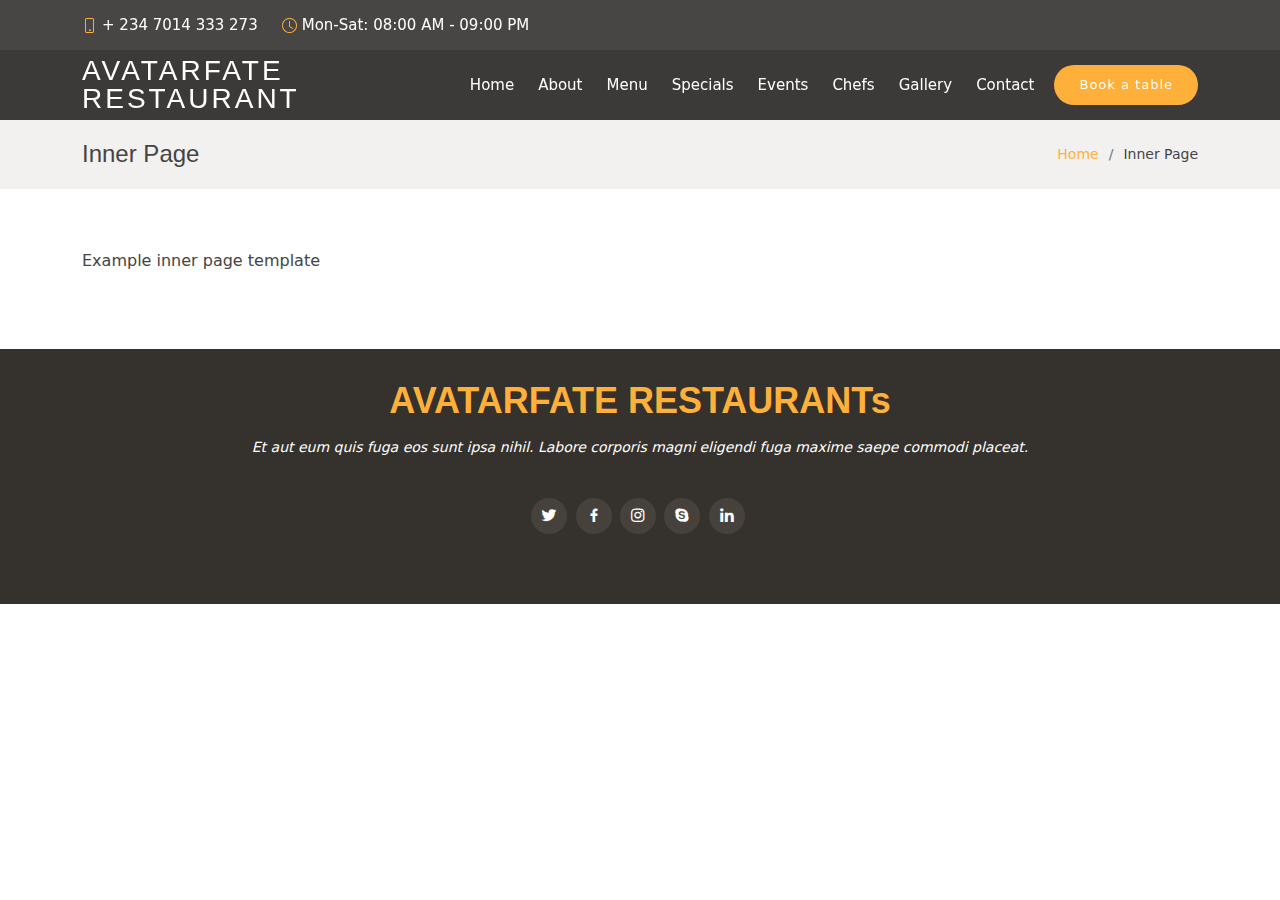
<file: inner-page.html>
<!DOCTYPE html>
<html lang="en">

<head>
  <meta charset="utf-8">
  <meta content="width=device-width, initial-scale=1.0" name="viewport">

  <title>Avatarate</title>
  <meta content="" name="description">
  <meta content="" name="keywords">

  <!-- Favicons -->
  <link href="assets/img/logo.png" rel="icon">
  <link href="assets/img/apple-touch-icon.png" rel="apple-touch-icon">

  <!-- Google Fonts -->
  <link href="https://fonts.googleapis.com/css?family=Poppins:300,300i,400,400i,600,600i,700,700i|Satisfy|Comic+Neue:300,300i,400,400i,700,700i" rel="stylesheet">

  <!-- Vendor CSS Files -->
  <link href="assets/vendor/animate.css/animate.min.css" rel="stylesheet">
  <link href="assets/vendor/bootstrap/css/bootstrap.min.css" rel="stylesheet">
  <link href="assets/vendor/bootstrap-icons/bootstrap-icons.css" rel="stylesheet">
  <link href="assets/vendor/boxicons/css/boxicons.min.css" rel="stylesheet">
  <link href="assets/vendor/glightbox/css/glightbox.min.css" rel="stylesheet">
  <link href="assets/vendor/swiper/swiper-bundle.min.css" rel="stylesheet">

  <!-- Template Main CSS File -->
  <link href="assets/css/style.css" rel="stylesheet">

  <!-- =======================================================
  * Template Name: Delicious
  * Updated: Sep 18 2023 with Bootstrap v5.3.2
  * Template URL: https://bootstrapmade.com/delicious-free-restaurant-bootstrap-theme/
  * Author: BootstrapMade.com
  * License: https://bootstrapmade.com/license/
  ======================================================== -->
</head>

<body>

  <!-- ======= Top Bar ======= -->
  <section id="topbar" class="d-flex align-items-center fixed-top ">
    <div class="container-fluid container-xl d-flex align-items-center justify-content-center justify-content-lg-start">
      <i class="bi bi-phone d-flex align-items-center"><span>+ 234 7014 333 273</span></i>
      <i class="bi bi-clock ms-4 d-none d-lg-flex align-items-center"><span>Mon-Sat: 08:00 AM - 09:00 PM</span></i>
    </div>
  </section>

  <!-- ======= Header ======= -->
  <header id="header" class="fixed-top d-flex align-items-center ">
    <div class="container-fluid container-xl d-flex align-items-center justify-content-between">

      <div class="logo me-auto">
        <h1><a href="index.html">AVATARFATE RESTAURANT</a></h1>
        <!-- Uncomment below if you prefer to use an image logo -->
        <!-- <a href="index.html"><img src="assets/img/logo.png" alt="" class="img-fluid"></a>-->
      </div>

      <nav id="navbar" class="navbar order-last order-lg-0">
        <ul>
          <li><a class="nav-link scrollto " href="#hero">Home</a></li>
          <li><a class="nav-link scrollto" href="#about">About</a></li>
          <li><a class="nav-link scrollto" href="#menu">Menu</a></li>
          <li><a class="nav-link scrollto" href="#specials">Specials</a></li>
          <li><a class="nav-link scrollto" href="#events">Events</a></li>
          <li><a class="nav-link scrollto" href="#chefs">Chefs</a></li>
          <li><a class="nav-link scrollto" href="#gallery">Gallery</a></li>
          <li><a class="nav-link scrollto" href="#contact">Contact</a></li>
        </ul>
        <i class="bi bi-list mobile-nav-toggle"></i>
      </nav><!-- .navbar -->

      <a href="#book-a-table" class="book-a-table-btn scrollto">Book a table</a>

    </div>
  </header><!-- End Header -->

  <main id="main">

    <!-- ======= Breadcrumbs Section ======= -->
    <section class="breadcrumbs">
      <div class="container">

        <div class="d-flex justify-content-between align-items-center">
          <h2>Inner Page</h2>
          <ol>
            <li><a href="index.html">Home</a></li>
            <li>Inner Page</li>
          </ol>
        </div>

      </div>
    </section><!-- End Breadcrumbs Section -->

    <section class="inner-page">
      <div class="container">
        <p>
          Example inner page template
        </p>
      </div>
    </section>

  </main><!-- End #main -->

  <!-- ======= Footer ======= -->
  <footer id="footer">
    <div class="container">
      <h3>AVATARFATE RESTAURANTs</h3>
      <p>Et aut eum quis fuga eos sunt ipsa nihil. Labore corporis magni eligendi fuga maxime saepe commodi placeat.</p>
      <div class="social-links">
        <a href="#" class="twitter"><i class="bx bxl-twitter"></i></a>
        <a href="#" class="facebook"><i class="bx bxl-facebook"></i></a>
        <a href="#" class="instagram"><i class="bx bxl-instagram"></i></a>
        <a href="#" class="google-plus"><i class="bx bxl-skype"></i></a>
        <a href="#" class="linkedin"><i class="bx bxl-linkedin"></i></a>
      </div>
      
      <div class="credits">
        <!-- All the links in the footer should remain intact. -->
        <!-- You can delete the links only if you purchased the pro version. -->
        <!-- Licensing information: https://bootstrapmade.com/license/ -->
        <!-- Purchase the pro version with working PHP/AJAX contact form: https://bootstrapmade.com/delicious-free-restaurant-bootstrap-theme/ -->
       
      </div>
    </div>
  </footer><!-- End Footer -->

  <a href="#" class="back-to-top d-flex align-items-center justify-content-center"><i class="bi bi-arrow-up-short"></i></a>

  <!-- Vendor JS Files -->
  <script src="assets/vendor/bootstrap/js/bootstrap.bundle.min.js"></script>
  <script src="assets/vendor/glightbox/js/glightbox.min.js"></script>
  <script src="assets/vendor/isotope-layout/isotope.pkgd.min.js"></script>
  <script src="assets/vendor/swiper/swiper-bundle.min.js"></script>
  <script src="assets/vendor/php-email-form/validate.js"></script>

  <!-- Template Main JS File -->
  <script src="assets/js/main.js"></script>

</body>

</html>
</file>
<file: assets/css/style.css>
/**
* Template Name: Delicious
* Updated: Sep 18 2023 with Bootstrap v5.3.2
* Template URL: https://bootstrapmade.com/delicious-free-restaurant-bootstrap-theme/
* Author: BootstrapMade.com
* License: https://bootstrapmade.com/license/
*/

/*--------------------------------------------------------------
# General
--------------------------------------------------------------*/
body {
  /* font-family: "Poppins", sans-serif; */
  color: #444444;
}

a {
  text-decoration: none;
  color: #ffb03b;
}

a:hover {
  color: #ffc56e;
  text-decoration: none;
}

h1,
h2,
h3,
h4,
h5,
h6 {
  font-family: Arial, Helvetica, sans-serif
}

/*--------------------------------------------------------------
# Back to top button
--------------------------------------------------------------*/
.back-to-top {
  position: fixed;
  visibility: hidden;
  opacity: 0;
  right: 15px;
  bottom: 15px;
  z-index: 996;
  background: #ffb03b;
  width: 40px;
  height: 40px;
  border-radius: 50px;
  transition: all 0.4s;
}

.back-to-top i {
  font-size: 28px;
  color: #fff;
  line-height: 0;
}

.back-to-top:hover {
  background: #ffc064;
  color: #fff;
}

.back-to-top.active {
  visibility: visible;
  opacity: 1;
}

/*--------------------------------------------------------------
# Top Bar
--------------------------------------------------------------*/
#topbar {
  padding: 0;
  font-size: 15px;
  height: 50px;
  transition: all 0.5s;
  background: rgba(26, 24, 22, 0.8);
  z-index: 996;
  color: rgba(255, 255, 255, 0.7);
}

#topbar.topbar-transparent {
  background: transparent;
}

#topbar.topbar-scrolled {
  top: -50px;
}

#topbar i {
  color: #ffb03b;
  line-height: 0;
}

#topbar i span {
  color: #fff;
  font-style: normal;
  padding-left: 5px;
}

/*--------------------------------------------------------------
# Header
--------------------------------------------------------------*/
#header {
  top: 50px;
  height: 70px;
  z-index: 997;
  transition: all 0.5s;
  padding: 10px 0;
  background: rgba(26, 24, 22, 0.85);
}

#header.header-transparent {
  background: transparent;
}

#header.header-scrolled {
  top: 0;
  background: rgba(26, 24, 22, 0.85);
}

#header .logo h1 {
  font-size: 28px;
  margin: 0;
  line-height: 1;
  font-weight: 400;
  letter-spacing: 3px;
}

#header .logo h1 a,
#header .logo h1 a:hover {
  color: #fff;
  text-decoration: none;
}

#header .logo img {
  padding: 0;
  margin: 0;
  max-height: 40px;
}

/*--------------------------------------------------------------
# Book a table button Menu
--------------------------------------------------------------*/
.book-a-table-btn {
  background: #ffb03b;
  color: #fff;
  border-radius: 50px;
  margin: 0 0 0 20px;
  padding: 10px 25px;
  font-size: 13px;
  font-weight: 500;
  letter-spacing: 1px;
  transition: 0.3s;
  white-space: nowrap;
}

.book-a-table-btn:hover {
  background: #ffa012;
  color: #fff;
}

@media (max-width: 992px) {
  .book-a-table-btn {
    margin: 0 15px 0 0;
    padding: 8px 20px;
    letter-spacing: 1px;
  }
}

/*--------------------------------------------------------------
# Navigation Menu
--------------------------------------------------------------*/
/**
* Desktop Navigation 
*/
.navbar {
  padding: 0;
}

.navbar ul {
  margin: 0;
  padding: 0;
  display: flex;
  list-style: none;
  align-items: center;
}

.navbar li {
  position: relative;
}

.navbar a,
.navbar a:focus {
  display: flex;
  align-items: center;
  justify-content: space-between;
  padding: 10px 0 10px 24px;
  font-size: 15px;
  font-weight: 500;
  color: white;
  white-space: nowrap;
  transition: 0.3s;
}

.navbar a i,
.navbar a:focus i {
  font-size: 12px;
  line-height: 0;
  margin-left: 5px;
}

.navbar a:hover,
.navbar .active,
.navbar .active:focus,
.navbar li:hover>a {
  color: #ffb03b;
}

.navbar .dropdown ul {
  display: block;
  position: absolute;
  left: 24px;
  top: calc(100% + 30px);
  margin: 0;
  padding: 10px 0;
  z-index: 99;
  opacity: 0;
  visibility: hidden;
  background: #fff;
  box-shadow: 0px 0px 30px rgba(127, 137, 161, 0.25);
  transition: 0.3s;
  border-radius: 4px;
}

.navbar .dropdown ul li {
  min-width: 200px;
}

.navbar .dropdown ul a {
  padding: 10px 20px;
  font-size: 14px;
  font-weight: 400;
  color: #433f39;
}

.navbar .dropdown ul a i {
  font-size: 12px;
}

.navbar .dropdown ul a:hover,
.navbar .dropdown ul .active:hover,
.navbar .dropdown ul li:hover>a {
  color: #ffb03b;
}

.navbar .dropdown:hover>ul {
  opacity: 1;
  top: 100%;
  visibility: visible;
}

.navbar .dropdown .dropdown ul {
  top: 0;
  left: calc(100% - 30px);
  visibility: hidden;
}

.navbar .dropdown .dropdown:hover>ul {
  opacity: 1;
  top: 0;
  left: 100%;
  visibility: visible;
}

@media (max-width: 1366px) {
  .navbar .dropdown .dropdown ul {
    left: -90%;
  }

  .navbar .dropdown .dropdown:hover>ul {
    left: -100%;
  }
}

/**
* Mobile Navigation 
*/
.mobile-nav-toggle {
  color: #fff;
  font-size: 28px;
  cursor: pointer;
  display: none;
  line-height: 0;
  transition: 0.5s;
}

@media (max-width: 991px) {
  .mobile-nav-toggle {
    display: block;
  }

  .navbar ul {
    display: none;
  }
}

.navbar-mobile {
  position: fixed;
  overflow: hidden;
  top: 0;
  right: 0;
  left: 0;
  bottom: 0;
  background: rgba(39, 37, 34, 0.9);
  transition: 0.3s;
  z-index: 0;
}

.navbar-mobile .mobile-nav-toggle {
  position: absolute;
  top: 15px;
  right: 15px;
}

.navbar-mobile ul {
  display: block;
  position: absolute;
  top: 55px;
  right: 15px;
  bottom: 15px;
  left: 15px;
  padding: 10px 0;
  border-radius: 8px;
  background-color: #fff;
  overflow-y: auto;
  transition: 0.3s;
}

.navbar-mobile a,
.navbar-mobile a:focus {
  padding: 10px 20px;
  font-size: 15px;
  color: #433f39;
}

.navbar-mobile a:hover,
.navbar-mobile .active,
.navbar-mobile li:hover>a {
  color: #ffb03b;
}

.navbar-mobile .getstarted,
.navbar-mobile .getstarted:focus {
  margin: 15px;
}

.navbar-mobile .dropdown ul {
  position: static;
  display: none;
  margin: 10px 20px;
  padding: 10px 0;
  z-index: 99;
  opacity: 1;
  visibility: visible;
  background: #fff;
  box-shadow: 0px 0px 30px rgba(127, 137, 161, 0.25);
}

.navbar-mobile .dropdown ul li {
  min-width: 200px;
}

.navbar-mobile .dropdown ul a {
  padding: 10px 20px;
}

.navbar-mobile .dropdown ul a i {
  font-size: 12px;
}

.navbar-mobile .dropdown ul a:hover,
.navbar-mobile .dropdown ul .active:hover,
.navbar-mobile .dropdown ul li:hover>a {
  color: #ffb03b;
}

.navbar-mobile .dropdown>.dropdown-active {
  display: block;
}

/*--------------------------------------------------------------
# Hero Section
--------------------------------------------------------------*/
#hero {
  width: 100%;
  height: 100vh;
  background-color: rgba(39, 37, 34, 0.8);
  overflow: hidden;
  padding: 0;
}

#hero .carousel-item {
  width: 100%;
  height: 100vh;
  background-size: cover;
  background-position: center;
  background-repeat: no-repeat;
}

#hero .carousel-item::before {
  content: "";
  background-color: rgba(12, 11, 10, 0.5);
  position: absolute;
  top: 0;
  right: 0;
  left: 0;
  bottom: 0;
}

#hero .carousel-container {
  display: flex;
  justify-content: center;
  align-items: center;
  position: absolute;
  bottom: 0;
  top: 0;
  left: 0;
  right: 0;
}

#hero .carousel-content {
  text-align: center;
}

#hero h2 {
  color: #fff;
  margin-bottom: 30px;
  font-size: 48px;
  font-weight: 700;
}

#hero h2 span {
  color: #ffb03b;
}

#hero p {
  width: 80%;
  animation-delay: 0.4s;
  margin: 0 auto 30px auto;
  color: #fff;
}

#hero .carousel-inner .carousel-item {
  transition-property: opacity;
  background-position: center top;
}

#hero .carousel-inner .carousel-item,
#hero .carousel-inner .active.carousel-item-start,
#hero .carousel-inner .active.carousel-item-end {
  opacity: 0;
}

.slide1{
  background-image: url(./img/slide/african-american-chef-women-men-kitchen-kitchen-african-american-chef-women-man-kitchen-127141786.jpg);
  
}

.slide2{
  background-image: url(./img/slide/download-2020-11-08T234142.004.png);
}

.slide3{
  background-image: url(./img/slide/images-44-removebg-preview.png);
}

#hero .carousel-inner .active,
#hero .carousel-inner .carousel-item-next.carousel-item-start,
#hero .carousel-inner .carousel-item-prev.carousel-item-end {
  opacity: 1;
  transition: 0.5s;
}

#hero .carousel-inner .carousel-item-next,
#hero .carousel-inner .carousel-item-prev,
#hero .carousel-inner .active.carousel-item-start,
#hero .carousel-inner .active.carousel-item-end {
 
  left: 0;
  transform: translate3d(0, 0, 0);
}

#hero .carousel-control-next-icon,
#hero .carousel-control-prev-icon {
  background: none;
  font-size: 30px;
  line-height: 0;
  width: auto;
  height: auto;
  background: rgba(255, 255, 255, 0.2);
  border-radius: 50px;
  transition: 0.3s;
  color: rgba(255, 255, 255, 0.5);
  width: 54px;
  height: 54px;
  display: flex;
  align-items: center;
  justify-content: center;
}

#hero .carousel-control-next-icon:hover,
#hero .carousel-control-prev-icon:hover {
  background: rgba(255, 255, 255, 0.3);
  color: rgba(255, 255, 255, 0.8);
}

#hero .carousel-indicators li {
  cursor: pointer;
  list-style-type: none;
}

#hero .btn-menu,
#hero .btn-book {
  font-weight: 600;
  font-size: 13px;
  letter-spacing: 1px;
  text-transform: uppercase;
  display: inline-block;
  padding: 12px 30px;
  border-radius: 50px;
  transition: 0.5s;
  line-height: 1;
  margin: 0 10px;
  animation-delay: 0.8s;
  color: #fff;
  border: 2px solid #ffb03b;
}

#hero .btn-menu:hover,
#hero .btn-book:hover {
  background: #ffb03b;
  color: #fff;
}

@media (max-width: 768px) {
  #hero h2 {
    font-size: 28px;
  }
}

@media (min-width: 1024px) {
  #hero p {
    width: 50%;
  }

  #hero .carousel-control-prev,
  #hero .carousel-control-next {
    width: 5%;
  }
}

/*--------------------------------------------------------------
# Sections General
--------------------------------------------------------------*/
section {
  padding: 60px 0;
}

.section-bg {
  background-color: white;
}

.section-title {
  text-align: center;
  padding-bottom: 30px;
}

.section-title h2 {
  margin: 15px 0 0 0;
  font-size: 32px;
  font-weight: 700;
  color: #5f5950;
}

.section-title h2 span {
  color: #ffb03b;
}

.section-title p {
  margin: 15px auto 0 auto;
  font-weight: 300;
}

@media (min-width: 1024px) {
  .section-title p {
    width: 50%;
  }
}

/*--------------------------------------------------------------
# Breadcrumbs
--------------------------------------------------------------*/
.breadcrumbs {
  padding: 20px 0;
  background-color: #f2f1ef;
  min-height: 40px;
  margin-top: 120px;
}

@media (max-width: 992px) {
  .breadcrumbs {
    margin-top: 70px;
  }
}

.breadcrumbs h2 {
  font-size: 24px;
  font-weight: 300;
  margin: 0;
}

@media (max-width: 992px) {
  .breadcrumbs h2 {
    margin: 0 0 10px 0;
  }
}

.breadcrumbs ol {
  display: flex;
  flex-wrap: wrap;
  list-style: none;
  padding: 0;
  margin: 0;
  font-size: 14px;
}

.breadcrumbs ol li+li {
  padding-left: 10px;
}

.breadcrumbs ol li+li::before {
  display: inline-block;
  padding-right: 10px;
  color: #6c757d;
  content: "/";
}

@media (max-width: 768px) {
  .breadcrumbs .d-flex {
    display: block !important;
  }

  .breadcrumbs ol {
    display: block;
  }

  .breadcrumbs ol li {
    display: inline-block;
  }
}

/*--------------------------------------------------------------
# About
--------------------------------------------------------------*/
.about {
  background: #fffaf3;
}

.aboutpic{
  background-image: url(./img/about.jpg);
}

.about .content {
  padding: 0 80px;
}

.about .content h3 {
  font-weight: 400;
  font-size: 34px;
  color: #5f5950;
}

.about .content h4 {
  font-size: 20px;
  font-weight: 700;
  margin-top: 5px;
}

.about .content p {
  font-size: 15px;
  color: #848484;
}

.about .content ul {
  list-style: none;
  padding: 0;
}

.about .content ul li+li {
  margin-top: 15px;
}

.about .content ul li {
  position: relative;
  padding-left: 26px;
}

.about .content ul i {
  font-size: 20px;
  color: #ffb03b;
  position: absolute;
  left: 0;
  top: 2px;
}

.about .content p:last-child {
  margin-bottom: 0;
}

.about .video-box {
  background-size: cover;
  background-repeat: no-repeat;
  background-position: center center;
  min-height: 400px;
  position: relative;
}

.about .play-btn {
  width: 94px;
  height: 94px;
  background: radial-gradient(#ffb03b 50%, rgba(255, 176, 59, 0.4) 52%);
  border-radius: 50%;
  display: block;
  position: absolute;
  left: calc(50% - 47px);
  top: calc(50% - 47px);
  overflow: hidden;
}

.about .play-btn::after {
  content: "";
  position: absolute;
  left: 50%;
  top: 50%;
  transform: translateX(-40%) translateY(-50%);
  width: 0;
  height: 0;
  border-top: 10px solid transparent;
  border-bottom: 10px solid transparent;
  border-left: 15px solid #fff;
  z-index: 100;
  transition: all 400ms cubic-bezier(0.55, 0.055, 0.675, 0.19);
}

.about .play-btn::before {
  content: "";
  position: absolute;
  width: 120px;
  height: 120px;
  animation-delay: 0s;
  animation: pulsate-btn 2s;
  animation-direction: forwards;
  animation-iteration-count: infinite;
  animation-timing-function: steps;
  opacity: 1;
  border-radius: 50%;
  border: 5px solid rgba(255, 176, 59, 0.7);
  top: -15%;
  left: -15%;
  background: rgba(198, 16, 0, 0);
}

.about .play-btn:hover::after {
  border-left: 15px solid #ffb03b;
  transform: scale(20);
}

.about .play-btn:hover::before {
  content: "";
  position: absolute;
  left: 50%;
  top: 50%;
  transform: translateX(-40%) translateY(-50%);
  width: 0;
  height: 0;
  border: none;
  border-top: 10px solid transparent;
  border-bottom: 10px solid transparent;
  border-left: 15px solid #fff;
  z-index: 200;
  animation: none;
  border-radius: 0;
}

@media (max-width: 1024px) {

  .about .content,
  .about .accordion-list {
    padding-left: 0;
    padding-right: 0;
  }
}

@media (max-width: 992px) {
  .about .content {
    padding-top: 30px;
  }

  .about .accordion-list {
    padding-bottom: 30px;
  }
}

@keyframes pulsate-btn {
  0% {
    transform: scale(0.6, 0.6);
    opacity: 1;
  }

  100% {
    transform: scale(1, 1);
    opacity: 0;
  }
}

/*--------------------------------------------------------------
# Whu Us
--------------------------------------------------------------*/
.why-us .box {
  padding: 50px 30px;
  box-shadow: 0px 2px 15px rgba(0, 0, 0, 0.1);
  transition: all ease-in-out 0.3s;
  height: 100%;
}

.why-us .box span {
  display: block;
  font-size: 28px;
  font-weight: 700;
  color: #ffcf88;
}

.why-us .box h4 {
  font-size: 24px;
  font-weight: 600;
  padding: 0;
  margin: 20px 0;
  color: #6c665c;
}

.why-us .box p {
  color: #aaaaaa;
  font-size: 15px;
  margin: 0;
  padding: 0;
}

.why-us .box:hover {
  background: #ffb03b;
  padding: 30px 30px 70px 30px;
  box-shadow: 10px 15px 30px rgba(0, 0, 0, 0.18);
}

.why-us .box:hover span,
.why-us .box:hover h4,
.why-us .box:hover p {
  color: #fff;
}

/*--------------------------------------------------------------
# Menu Section
--------------------------------------------------------------*/
.menu #menu-flters {
  padding: 0;
  margin: 0 auto 0 auto;
  list-style: none;
  text-align: center;
  border-radius: 50px;
}

.menu #menu-flters li {
  cursor: pointer;
  display: inline-block;
  padding: 8px 16px 10px 16px;
  font-size: 14px;
  font-weight: 500;
  line-height: 1;
  color: #444444;
  margin: 0 3px 10px 3px;
  transition: all ease-in-out 0.3s;
  background: #fff;
  border: 2px solid #ffb03b;
  border-radius: 50px;
}

.menu #menu-flters li:hover,
.menu #menu-flters li.filter-active {
  color: #fff;
  background: #ffb03b;
}

.menu #menu-flters li:last-child {
  margin-right: 0;
}

.menu .menu-content {
  margin-top: 30px;
  overflow: hidden;
  display: flex;
  justify-content: space-between;
  position: relative;
}

.menu .menu-content::after {
  content: "......................................................................" "...................................................................." "....................................................................";
  position: absolute;
  left: 20px;
  right: 0;
  top: -4px;
  z-index: 1;
  color: #dad8d4;
  font-family: Arial, "Helvetica Neue", Helvetica, sans-serif;
}

.menu .menu-content a {
  padding-right: 10px;
  background: #fff;
  position: relative;
  z-index: 3;
  font-weight: 700;
  color: #ff9b08;
}

.menu .menu-content span {
  background: #fff;
  position: relative;
  z-index: 3;
  padding: 0 10px;
  font-weight: 600;
}

.menu .menu-ingredients {
  font-style: italic;
  font-size: 14px;
  font-family: "Comic Neue", sans-serif;
  color: #948c81;
}

/*--------------------------------------------------------------
# Specials
--------------------------------------------------------------*/
.specials {
  overflow: hidden;
}

.specials .nav-tabs {
  border: 0;
}

.specials .nav-link {
  border: 0;
  padding: 12px 15px 12px 0;
  transition: 0.3s;
  color: #433f39;
  border-radius: 0;
  border-right: 2px solid #e8e7e4;
  font-weight: 600;
  font-size: 15px;
}

.specials .nav-link:hover {
  color: #ffb03b;
}

.specials .nav-link.active {
  color: #ffb03b;
  border-color: #ffb03b;
}

.specials .tab-pane.active {
  animation: fadeIn 0.5s ease-out;
}

.specials .details h3 {
  font-size: 26px;
  font-weight: 600;
  margin-bottom: 20px;
  color: #433f39;
}

.specials .details p {
  color: #777777;
}

.specials .details p:last-child {
  margin-bottom: 0;
}

@media (max-width: 992px) {
  .specials .nav-link {
    border: 0;
    padding: 15px;
  }

  .specials .nav-link.active {
    color: #fff;
    background: #ffb03b;
  }
}

/*--------------------------------------------------------------
# Events
--------------------------------------------------------------*/
.events {
  background: url(../img/events-bg.jpg) center center no-repeat;
  background-size: cover;
  position: relative;
}

.events::before {
  content: "";
  background-color: rgba(12, 11, 10, 0.8);
  position: absolute;
  top: 0;
  right: 0;
  left: 0;
  bottom: 0;
}

.events .section-title h2 {
  color: #fff;
}

.events .container {
  position: relative;
}

@media (min-width: 1024px) {
  .events {
    background-attachment: fixed;
  }
}

.events .events-carousel {
  background: rgba(255, 255, 255, 0.08);
  padding: 30px;
}

.events .event-item {
  color: #fff;
}

.events .event-item h3 {
  font-weight: 600;
  font-size: 26px;
  color: #ffb03b;
}

.events .event-item .price {
  font-size: 26px;
  font-family: "Poppins", sans-serif;
  font-weight: 700;
  margin-bottom: 15px;
}

.events .event-item .price span {
  border-bottom: 2px solid #ffb03b;
}

.events .event-item ul {
  list-style: none;
  padding: 0;
}

.events .event-item ul li {
  padding-bottom: 10px;
}

.events .event-item ul i {
  font-size: 20px;
  padding-right: 4px;
  color: #ffb03b;
}

.events .event-item p:last-child {
  margin-bottom: 0;
}

.events .swiper-pagination {
  margin-top: 20px;
  position: relative;
}

.events .swiper-pagination .swiper-pagination-bullet {
  width: 12px;
  height: 12px;
  background-color: rgba(255, 255, 255, 0.5);
  opacity: 1;
}

.events .swiper-pagination .swiper-pagination-bullet-active {
  background-color: #ffb03b;
}

/*--------------------------------------------------------------
# Book A Table
--------------------------------------------------------------*/
.book-a-table .php-email-form {
  width: 100%;
  box-shadow: 0 0 24px 0 rgba(0, 0, 0, 0.12);
  padding: 30px;
  background: #fff;
}

.book-a-table .php-email-form .form-group {
  padding-bottom: 8px;
}

.book-a-table .php-email-form .validate {
  display: none;
  color: red;
  margin: 0 0 15px 0;
  font-weight: 400;
  font-size: 13px;
}

.book-a-table .php-email-form .error-message {
  display: none;
  color: #fff;
  background: #ed3c0d;
  text-align: left;
  padding: 15px;
  font-weight: 600;
}

.book-a-table .php-email-form .error-message br+br {
  margin-top: 25px;
}

.book-a-table .php-email-form .sent-message {
  display: none;
  color: #fff;
  background: #18d26e;
  text-align: center;
  padding: 15px;
  font-weight: 600;
}

.book-a-table .php-email-form .loading {
  display: none;
  background: #fff;
  text-align: center;
  padding: 15px;
}

.book-a-table .php-email-form .loading:before {
  content: "";
  display: inline-block;
  border-radius: 50%;
  width: 24px;
  height: 24px;
  margin: 0 10px -6px 0;
  border: 3px solid #18d26e;
  border-top-color: #eee;
  animation: animate-loading 1s linear infinite;
}

.book-a-table .php-email-form input,
.book-a-table .php-email-form textarea {
  border-radius: 0;
  box-shadow: none;
  font-size: 14px;
}

.book-a-table .php-email-form input {
  height: 44px;
}

.book-a-table .php-email-form textarea {
  padding: 10px 12px;
}

.book-a-table .php-email-form button[type=submit] {
  background: #ffb03b;
  border: 0;
  padding: 10px 24px;
  color: #fff;
  transition: 0.4s;
  border-radius: 50px;
}

.book-a-table .php-email-form button[type=submit]:hover {
  background: #ffa012;
}

/*--------------------------------------------------------------
# Gallery
--------------------------------------------------------------*/
.gallery {
  padding-bottom: 0;
}

.gallery .gallery-item {
  overflow: hidden;
  border-right: 3px solid #fff;
  border-bottom: 3px solid #fff;
}

.gallery .gallery-item img {
  transition: all ease-in-out 0.4s;
}

.gallery .gallery-item:hover img {
  transform: scale(1.1);
}

/*--------------------------------------------------------------
# Chefs
--------------------------------------------------------------*/
.chefs {
  background: url("../img/chefs-bg.jpg") center center no-repeat;
  background-size: cover;
  padding: 60px 0;
  position: relative;
}

.chefs::before {
  content: "";
  position: absolute;
  left: 0;
  right: 0;
  top: 0;
  bottom: 0;
  background: rgba(255, 255, 255, 0.8);
  z-index: 9;
}

.chefs .container {
  position: relative;
  z-index: 10;
}

.chefs .member {
  text-align: center;
  margin-bottom: 80px;
  position: relative;
}

.chefs .member .pic {
  overflow: hidden;
}

.chefs .member .member-info {
  position: absolute;
  bottom: -80px;
  left: 20px;
  right: 20px;
  background: #fff;
  padding: 20px 0;
  color: #433f39;
  box-shadow: 0px 2px 15px rgba(0, 0, 0, 0.1);
  overflow: hidden;
  transition: max-height 0.5s ease-in-out;
}

.chefs .member h4 {
  font-weight: 500;
  margin-bottom: 10px;
  font-size: 16px;
  color: #6c665c;
  position: relative;
  padding-bottom: 10px;
  font-family: "Poppins", sans-serif;
}

.chefs .member h4::after {
  content: "";
  position: absolute;
  display: block;
  width: 50px;
  height: 1px;
  background: #ffcf88;
  bottom: 0;
  left: calc(50% - 25px);
}

.chefs .member span {
  font-style: italic;
  display: block;
  font-size: 13px;
}

.chefs .member .social {
  margin-top: 15px;
}

.chefs .member .social a {
  transition: color 0.3s;
  color: #7a7368;
}

.chefs .member .social a:hover {
  color: #ffb03b;
}

.chefs .member .social i {
  font-size: 16px;
  margin: 0 2px;
}

@media (max-width: 992px) {
  .chefs .member {
    margin-bottom: 110px;
  }
}

@media (min-width: 1024px) {
  .chefs {
    background-attachment: fixed;
  }
}

/*--------------------------------------------------------------
# Testimonials
--------------------------------------------------------------*/
.testimonials {
  padding: 80px 0;
  background: url("../img/testimonials-bg.jpg") no-repeat;
  background-position: center center;
  background-size: cover;
  position: relative;
}

.testimonials::before {
  content: "";
  position: absolute;
  left: 0;
  right: 0;
  top: 0;
  bottom: 0;
  background: rgba(12, 11, 10, 0.7);
}

.testimonials .section-header {
  margin-bottom: 40px;
}

.testimonials .testimonials-carousel,
.testimonials .testimonials-slider {
  overflow: hidden;
}

.testimonials .testimonial-item {
  text-align: center;
  color: #fff;
}

.testimonials .testimonial-item .testimonial-img {
  width: 100px;
  border-radius: 50%;
  border: 6px solid rgba(255, 255, 255, 0.15);
  margin: 0 auto;
}

.testimonials .testimonial-item h3 {
  font-size: 20px;
  font-weight: bold;
  margin: 10px 0 5px 0;
  color: #fff;
  font-family: "Poppins", sans-serif;
}

.testimonials .testimonial-item h4 {
  font-size: 14px;
  color: #ddd;
  margin: 0 0 15px 0;
  font-family: "Comic Neue", sans-serif;
}

.testimonials .testimonial-item .stars {
  color: #ffb03b;
  margin-bottom: 10px;
}

.testimonials .testimonial-item .quote-icon-left,
.testimonials .testimonial-item .quote-icon-right {
  color: rgba(255, 255, 255, 0.4);
  font-size: 26px;
}

.testimonials .testimonial-item .quote-icon-left {
  display: inline-block;
  left: -5px;
  position: relative;
}

.testimonials .testimonial-item .quote-icon-right {
  display: inline-block;
  right: -5px;
  position: relative;
  top: 10px;
}

.testimonials .testimonial-item p {
  font-style: italic;
  margin: 0 auto 15px auto;
  color: #eee;
}

.testimonials .swiper-pagination {
  margin-top: 20px;
  position: relative;
}

.testimonials .swiper-pagination .swiper-pagination-bullet {
  width: 12px;
  height: 12px;
  background-color: rgba(255, 255, 255, 0.5);
  opacity: 1;
}

.testimonials .swiper-pagination .swiper-pagination-bullet-active {
  background-color: #ffb03b;
}

@media (min-width: 992px) {
  .testimonials .testimonial-item p {
    width: 80%;
  }
}

/*--------------------------------------------------------------
# Contact
--------------------------------------------------------------*/
.contact .info-wrap {
  box-shadow: 0px 2px 15px rgba(0, 0, 0, 0.1);
  padding: 30px;
}

.contact .info {
  background: #fff;
}

.contact .info i {
  font-size: 20px;
  color: #ffb03b;
  float: left;
  width: 44px;
  height: 44px;
  background: #fff6e8;
  display: flex;
  justify-content: center;
  align-items: center;
  border-radius: 50px;
  transition: all 0.3s ease-in-out;
}

.contact .info h4 {
  padding: 0 0 0 60px;
  font-size: 18px;
  font-weight: 600;
  margin-bottom: 5px;
  color: #433f39;
  font-family: "Poppins", sans-serif;
}

.contact .info p {
  padding: 0 0 0 60px;
  margin-bottom: 0;
  font-size: 14px;
  color: #7a7368;
}

.contact .info:hover i {
  background: #ffb03b;
  color: #fff;
}

.contact .php-email-form {
  width: 100%;
  box-shadow: 0 0 24px 0 rgba(0, 0, 0, 0.12);
  padding: 30px;
  background: #fff;
}

.contact .php-email-form .form-group {
  padding-bottom: 8px;
}

.contact .php-email-form .error-message {
  display: none;
  color: #fff;
  background: #ed3c0d;
  text-align: center;
  padding: 15px;
  font-weight: 600;
}

.contact .php-email-form .sent-message {
  display: none;
  color: #fff;
  background: #18d26e;
  text-align: center;
  padding: 15px;
  font-weight: 600;
}

.contact .php-email-form .loading {
  display: none;
  background: #fff;
  text-align: center;
  padding: 15px;
}

.contact .php-email-form .loading:before {
  content: "";
  display: inline-block;
  border-radius: 50%;
  width: 24px;
  height: 24px;
  margin: 0 10px -6px 0;
  border: 3px solid #18d26e;
  border-top-color: #eee;
  animation: animate-loading 1s linear infinite;
}

.contact .php-email-form input,
.contact .php-email-form textarea {
  border-radius: 0;
  box-shadow: none;
  font-size: 14px;
}

.contact .php-email-form input {
  height: 44px;
}

.contact .php-email-form textarea {
  padding: 10px 12px;
}

.contact .php-email-form button[type=submit] {
  background: #ffb03b;
  border: 0;
  padding: 10px 24px;
  color: #fff;
  transition: 0.4s;
  border-radius: 50px;
}

.contact .php-email-form button[type=submit]:hover {
  background: #ffa012;
}

@keyframes animate-loading {
  0% {
    transform: rotate(0deg);
  }

  100% {
    transform: rotate(360deg);
  }
}

/*--------------------------------------------------------------
# Footer
--------------------------------------------------------------*/
#footer {
  background: #35322d;
  color: #fff;
  font-size: 14px;
  text-align: center;
  padding: 30px 0;
}

#footer h3 {
  font-size: 36px;
  font-weight: 700;
  color: #ffb03b;
  position: relative;
  padding: 0;
  margin: 0 0 15px 0;
}

#footer p {
  font-size: 15;
  font-style: italic;
  padding: 0;
  margin: 0 0 40px 0;
}

#footer .social-links {
  margin: 0 0 40px 0;
}

#footer .social-links a {
  font-size: 18px;
  display: inline-block;
  background: #46423b;
  color: #fff;
  line-height: 1;
  padding: 8px 0;
  margin-right: 4px;
  border-radius: 50%;
  text-align: center;
  width: 36px;
  height: 36px;
  transition: 0.3s;
}

#footer .social-links a:hover {
  background: #ffb03b;
}

#footer .copyright {
  margin: 0 0 5px 0;
}

#footer .credits {
  font-size: 13px;
}
</file>
